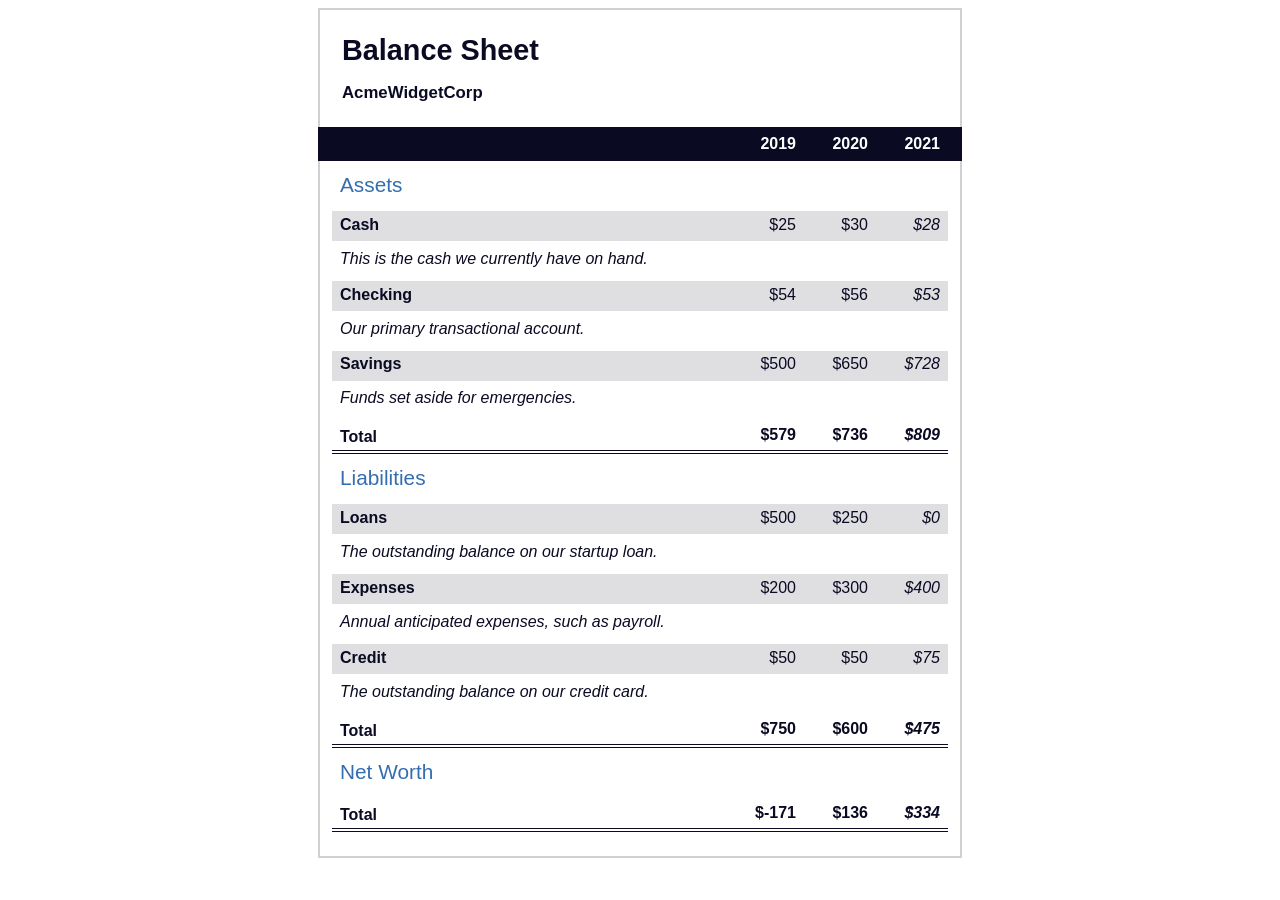
<file: BalanceSheet/index.html>
<!DOCTYPE html>
<html lang="en">
  <head>
    <meta charset="UTF-8">
    <meta name="viewport" content="width=device-width, initial-scale=1.0">
    <title>Balance Sheet</title>
    <link rel="stylesheet" href="./styles.css">
  </head>
  <body>
    <main>
      <section>
        <h1>
          <span class="flex">
            <span>AcmeWidgetCorp</span>
            <span>Balance Sheet</span>
          </span>
        </h1>
        <div id="years" aria-hidden="true">
          <span class="year">2019</span>
          <span class="year">2020</span>
          <span class="year">2021</span>
        </div>
        <div class="table-wrap">
          <table>
            <caption>Assets</caption>
            <thead>
              <tr>
                <td></td>
                <th><span class="sr-only year">2019</span></th>
                <th><span class="sr-only year">2020</span></th>
                <th class="current"><span class="sr-only year">2021</span></th>
              </tr>
            </thead>
            <tbody>
              <tr class="data">
                <th>Cash <span class="description">This is the cash we currently have on hand.</span></th>
                <td>$25</td>
                <td>$30</td>
                <td class="current">$28</td>
              </tr>
              <tr class="data">
                <th>Checking <span class="description">Our primary transactional account.</span></th>
                <td>$54</td>
                <td>$56</td>
                <td class="current">$53</td>
              </tr>
              <tr class="data">
                <th>Savings <span class="description">Funds set aside for emergencies.</span></th>
                <td>$500</td>
                <td>$650</td>
                <td class="current">$728</td>
              </tr>
              <tr class="total">
                <th>Total <span class="sr-only">Assets</span></th>
                <td>$579</td>
                <td>$736</td>
                <td class="current">$809</td>
              </tr>
            </tbody>
          </table>
          <table>
            <caption>Liabilities</caption>
            <thead>
              <tr>
              <td></td>
              <th><span class="sr-only">2019</span></th>
              <th><span class="sr-only">2020</span></th>
              <th><span class="sr-only">2021</span></th>
              </tr>
            </thead>
            <tbody>
              <tr class="data">
                <th>Loans <span class="description">The outstanding balance on our startup loan.</span></th>
                <td>$500</td>
                <td>$250</td>
                <td class="current">$0</td>
              </tr>
              <tr class="data">
                <th>Expenses <span class="description">Annual anticipated expenses, such as payroll.</span></th>
                <td>$200</td>
                <td>$300</td>
                <td class="current">$400</td>
              </tr>
              <tr class="data">
                <th>Credit <span class="description">The outstanding balance on our credit card.</span></th>
                <td>$50</td>
                <td>$50</td>
                <td class="current">$75</td>
              </tr>
              <tr class="total">
                <th>Total <span class="sr-only">Liabilities</span></th>
                <td>$750</td>
                <td>$600</td>
                <td class="current">$475</td>
              </tr>
            </tbody>
          </table>
          <table>
            <caption>Net Worth</caption>
            <thead>
              <tr>
              <td></td>
              <th><span class="sr-only">2019</span></th>
              <th><span class="sr-only">2020</span></th>
              <th><span class="sr-only">2021</span></th>
              </tr>
            </thead>
            <tbody>
              <tr class="total">
                <th>Total <span class="sr-only">Net Worth</span></th>
                <td>$-171</td>
                <td>$136</td>
                <td class="current">$334</td>
              </tr>
            </tbody>
          </table>
        </div>
      </section>
    </main>
  </body>
</html>
</file>
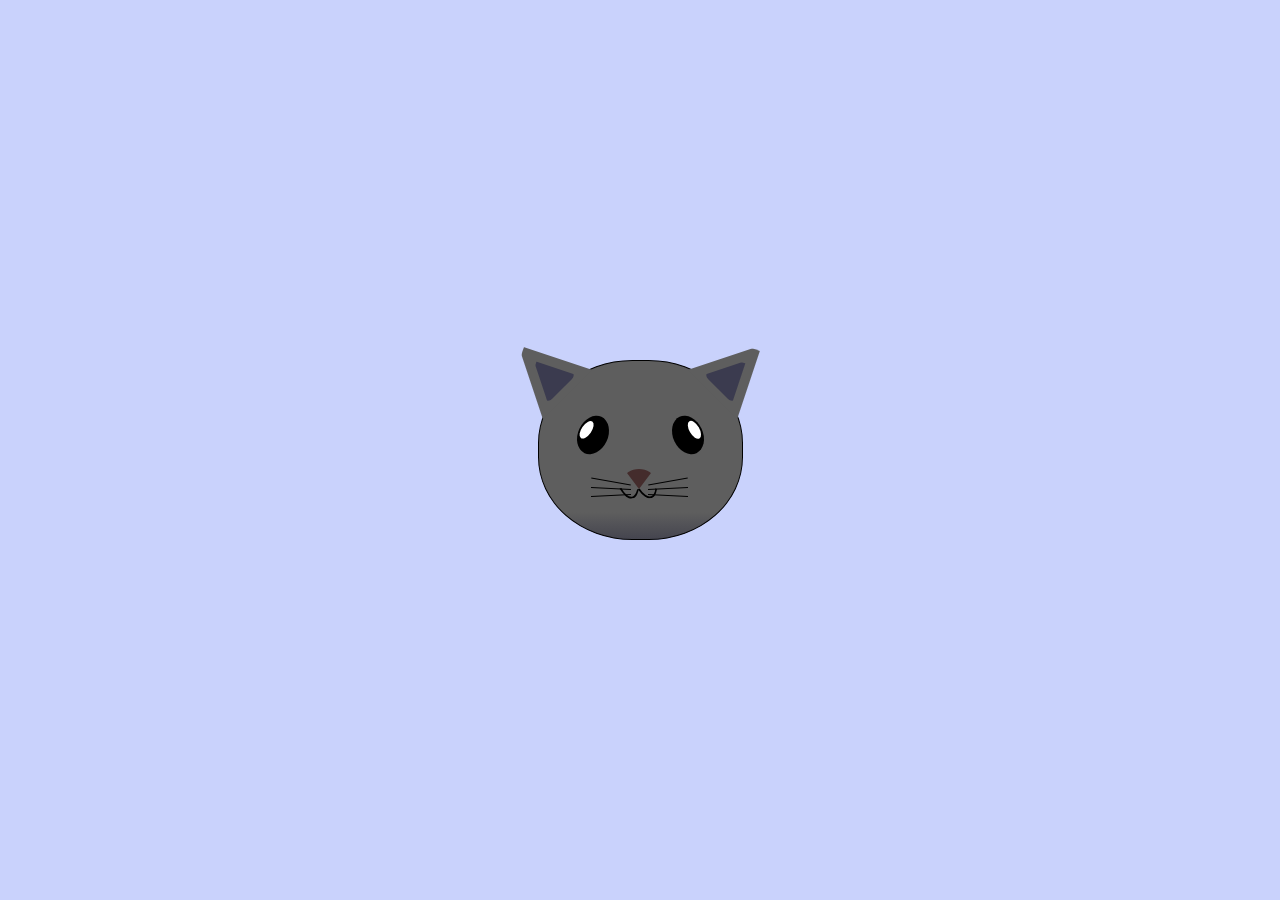
<file: catPainting/index.html>
<!DOCTYPE html>
<html lang="en">
<head>
    <meta charset="UTF-8">
    <title>fCC Cat Painting</title>
    <link rel="stylesheet" href="styles.css">
</head>
<body>
    <main>
      <div class="cat-head">
        <div class="cat-ears">
          <div class="cat-left-ear">
            <div class="cat-left-inner-ear"></div>
          </div>
          <div class="cat-right-ear">
            <div class="cat-right-inner-ear"></div>
          </div>
        </div>

        <div class="cat-eyes">
          <div class="cat-left-eye">
            <div class="cat-left-inner-eye"></div>
          </div>
          <div class="cat-right-eye">
            <div class="cat-right-inner-eye"></div>
          </div>
        </div>
        
        <div class="cat-nose"></div>

        <div class="cat-mouth">
          <div class="cat-mouth-line-left"></div>
          <div class="cat-mouth-line-right"></div>
        </div>

        <div class="cat-whiskers">
          <div class="cat-whiskers-left">
            <div class="cat-whisker-left-top"></div>
            <div class="cat-whisker-left-middle"></div>
            <div class="cat-whisker-left-bottom"></div>
          </div>
          <div class="cat-whiskers-right">
            <div class="cat-whisker-right-top"></div>
            <div class="cat-whisker-right-middle"></div>
            <div class="cat-whisker-right-bottom"></div>
          </div>
        </div>

      </div>
    </main>
</body>
</html>
</file>
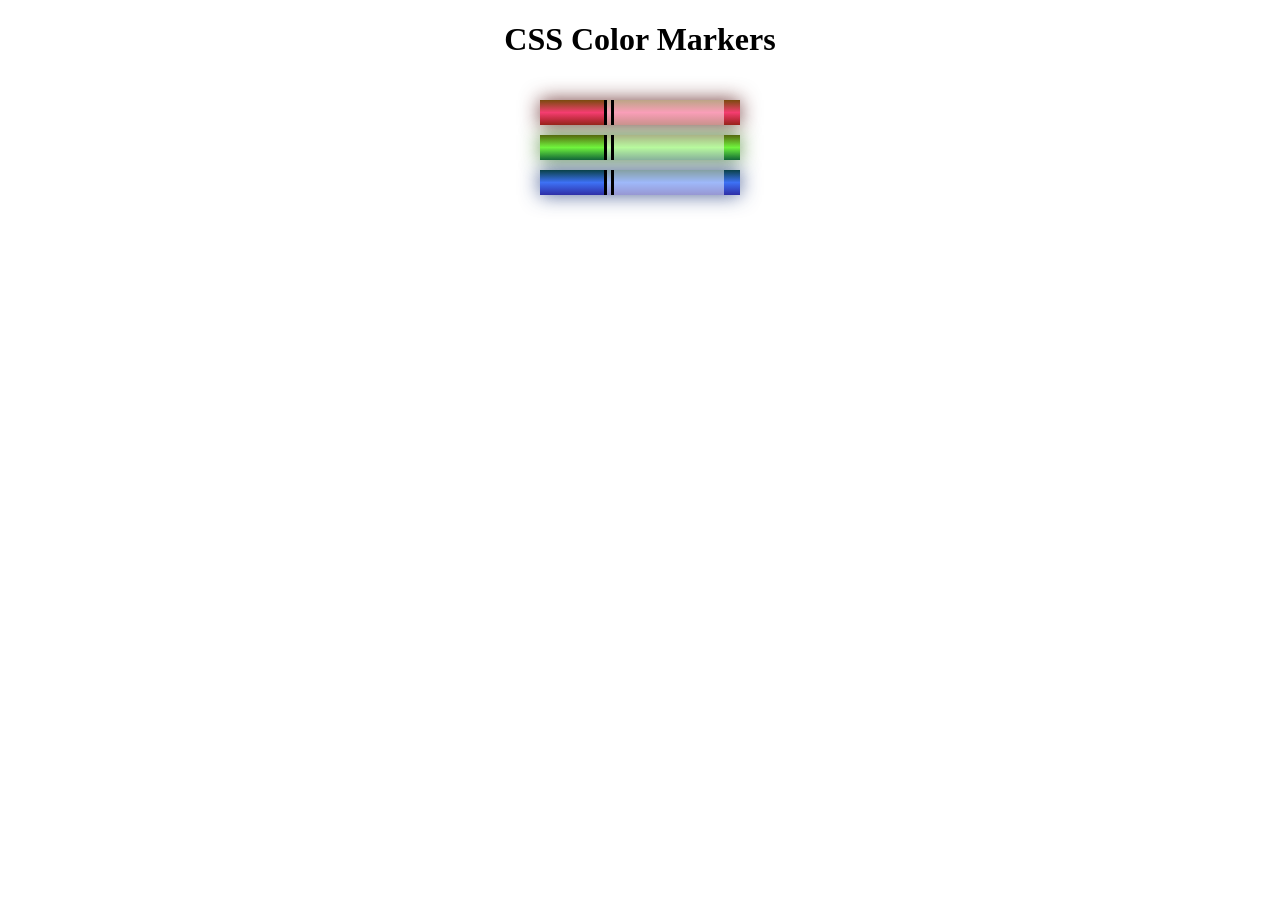
<file: colorMarkers/index.html>
<!DOCTYPE html>
<html lang="en">
  <head>
    <meta charset="utf-8">
    <meta name="viewport" content="width=device-width, initial-scale=1.0">
    <title>Colored Markers</title>
    <link rel="stylesheet" href="styles.css">
  </head>
  <body>
    <h1>CSS Color Markers</h1>
    <div class="container">
      <div class="marker red">
        <div class="cap"></div>
        <div class="sleeve"></div>
      </div>
      <div class="marker green">
        <div class="cap"></div>
        <div class="sleeve"></div>
      </div>
      <div class="marker blue">
        <div class="cap"></div>
        <div class="sleeve"></div>
      </div>
    </div>
  </body>
</html>
</file>
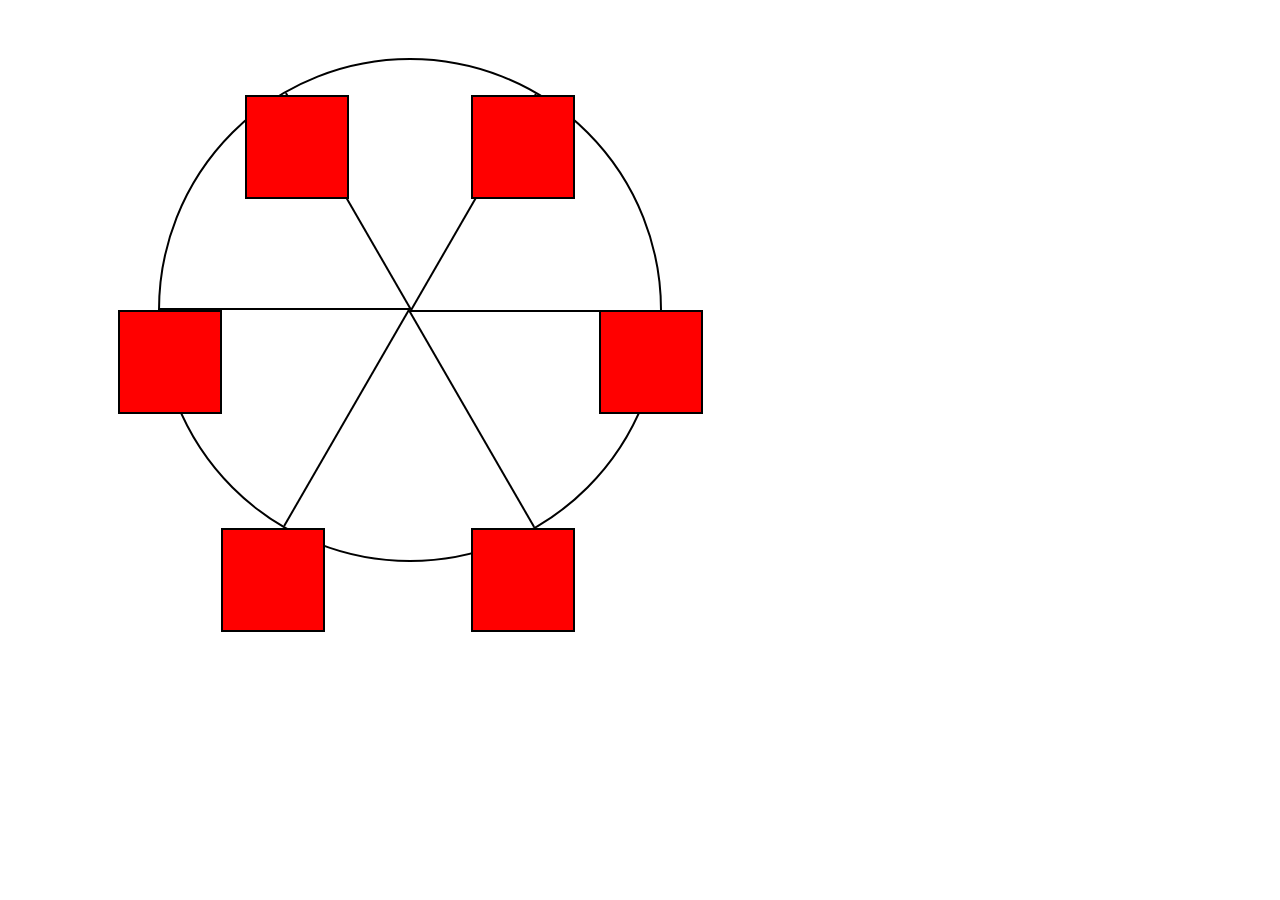
<file: FerrisWheel/index.html>
<!DOCTYPE html>
<html lang="en">
  <head>
    <meta charset="UTF-8">
    <title>Ferris Wheel</title>
    <link rel="stylesheet" href="./styles.css">
  </head>
  <body>
    <div class="wheel">
      <span class="line"></span>
      <span class="line"></span>
      <span class="line"></span>
      <span class="line"></span>
      <span class="line"></span>
      <span class="line"></span>

      <div class="cabin"></div>
      <div class="cabin"></div>
      <div class="cabin"></div>
      <div class="cabin"></div>
      <div class="cabin"></div>
      <div class="cabin"></div>
    </div>
  </body>
</html>
</file>
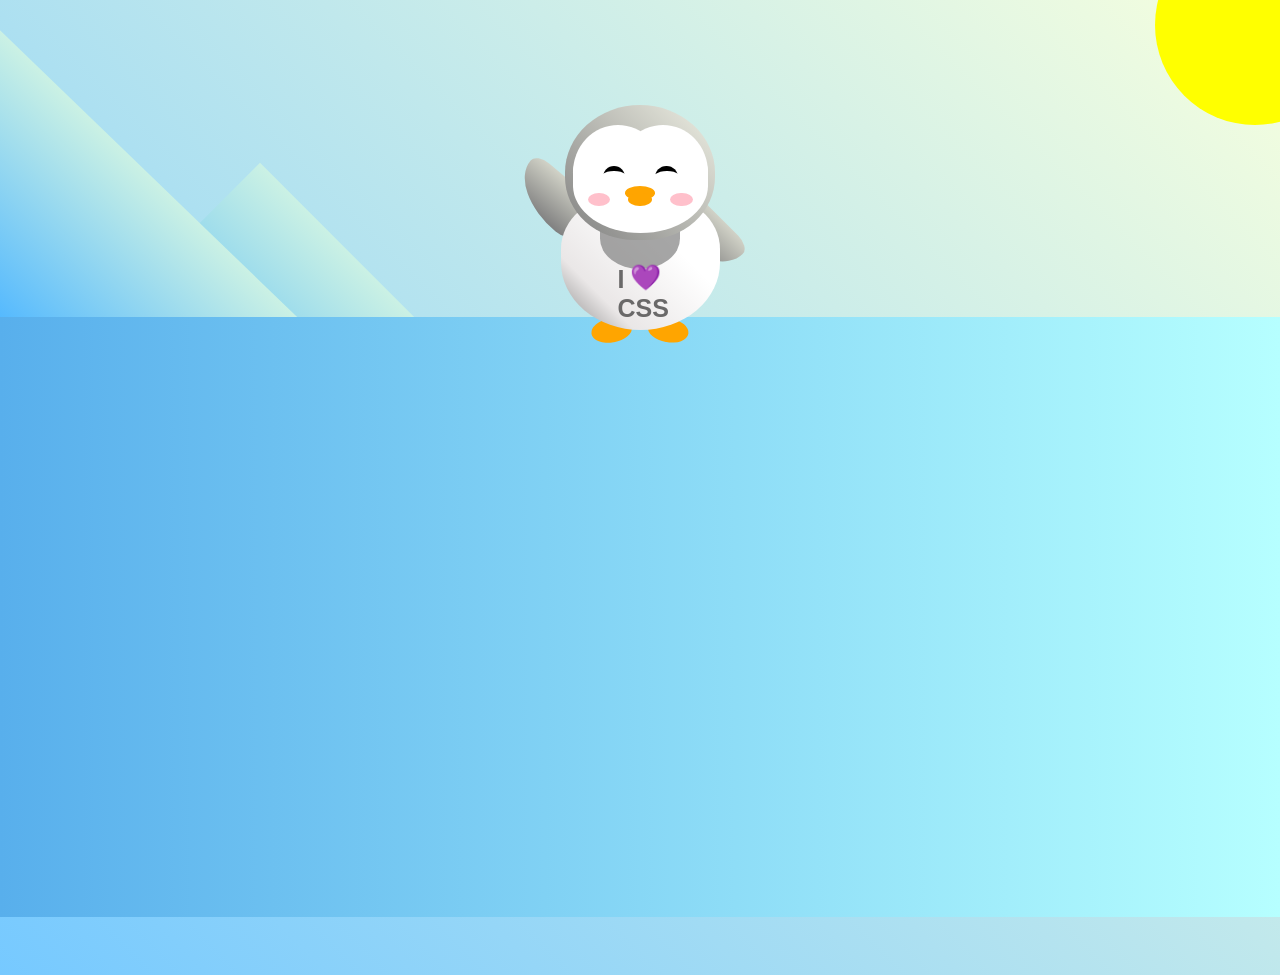
<file: flappyPenguin/index.html>
<!DOCTYPE html>
<html lang="en">
  <head>
    <meta charset="UTF-8" />
    <link rel="stylesheet" href="./styles.css" />
    <title>Penguin</title>
    <meta name="viewport" content="width=device-width, initial-scale=1.0" />
  </head>

  <body>
    <div class="left-mountain"></div>
    <div class="back-mountain"></div>
    <div class="sun"></div>
    <div class="penguin">
      <div class="penguin-head">
        <div class="face left"></div>
        <div class="face right"></div>
        <div class="chin"></div>
        <div class="eye left">
          <div class="eye-lid"></div>
        </div>
        <div class="eye right">
          <div class="eye-lid"></div>
        </div>
        <div class="blush left"></div>
        <div class="blush right"></div>
        <div class="beak top"></div>
        <div class="beak bottom"></div>
      </div>
      <div class="shirt">
        <div>💜</div>
        <p>I CSS</p>
      </div> 
      <div class="penguin-body">
        <div class="arm left"></div>
        <div class="arm right"></div>
        <div class="foot left"></div>
        <div class="foot right"></div>
      </div>
    </div>

    <div class="ground"></div>
  </body>
</html>
</file>
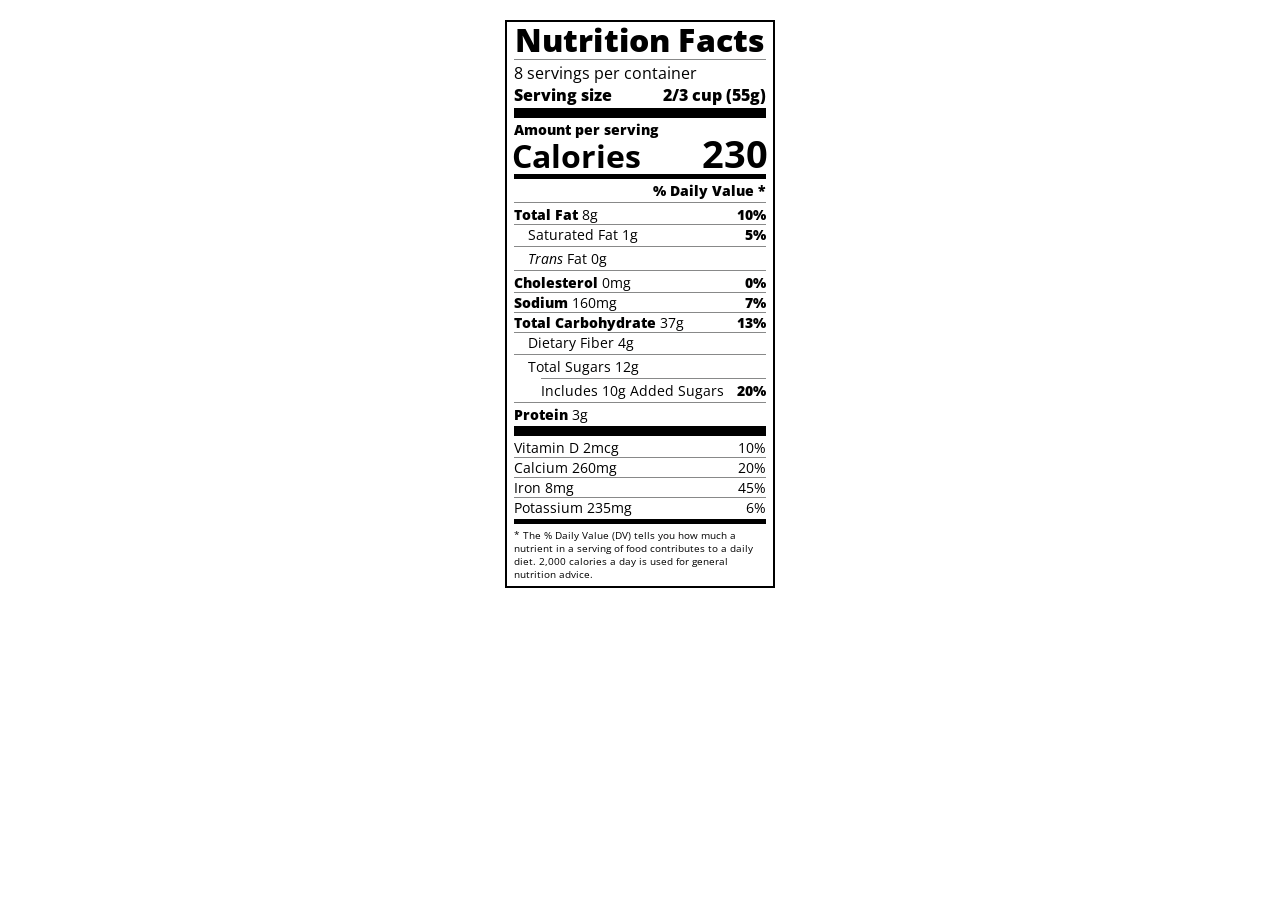
<file: NutritionalFacts/index.html>
<!DOCTYPE html>
<html lang="en">

<head>
  <meta charset="UTF-8">
  <title>Nutrition Label</title>
  <link href="https://fonts.googleapis.com/css?family=Open+Sans:400,700,800" rel="stylesheet">
  <link href="./styles.css" rel="stylesheet">
</head>

<body>
  <div class="label">
    <header>
      <h1 class="bold">Nutrition Facts</h1>
      <div class="divider"></div>
      <p>8 servings per container</p>
      <p class="bold">Serving size <span>2/3 cup (55g)</span></p>
    </header>
    <div class="divider large"></div>
    <div class="calories-info">
      <div class="left-container">
        <h2 class="bold small-text">Amount per serving</h2>
        <p>Calories</p>
      </div>
      <span>230</span>
    </div>
    <div class="divider medium"></div>
    <div class="daily-value small-text">
      <p class="bold right no-divider">% Daily Value *</p>
      <div class="divider"></div>
      <p><span><span class="bold">Total Fat</span> 8g</span> <span class="bold">10%</span></p>
      <p class="indent no-divider">Saturated Fat 1g <span class="bold">5%</span></p>
      <div class="divider"></div>
      <p class="indent no-divider"><span><i>Trans</i> Fat 0g</span></p>
      <div class="divider"></div>
      <p><span><span class="bold">Cholesterol</span> 0mg</span> <span class="bold">0%</span></p>
      <p><span><span class="bold">Sodium</span> 160mg</span> <span class="bold">7%</span></p>
      <p><span><span class="bold">Total Carbohydrate</span> 37g</span> <span class="bold">13%</span></p>
      <p class="indent no-divider">Dietary Fiber 4g</p>
      <div class="divider"></div>
      <p class="indent no-divider">Total Sugars 12g</p>
      <div class="divider double-indent"></div>
      <p class="double-indent no-divider">Includes 10g Added Sugars <span class="bold">20%</span></p>
      <div class="divider"></div>
      <p class="no-divider"><span><span class="bold">Protein</span> 3g</span></p>
      <div class="divider large"></div>
      <p>Vitamin D 2mcg <span>10%</span></p>
      <p>Calcium 260mg <span>20%</span></p>
      <p>Iron 8mg <span>45%</span></p>
      <p class="no-divider">Potassium 235mg <span>6%</span></p>
    </div>
    <div class="divider medium"></div>
    <p class="note">* The % Daily Value (DV) tells you how much a nutrient in a serving of food contributes to a daily
      diet. 2,000 calories a day is used for general nutrition advice.</p>
  </div>
</body>
</html>
</file>
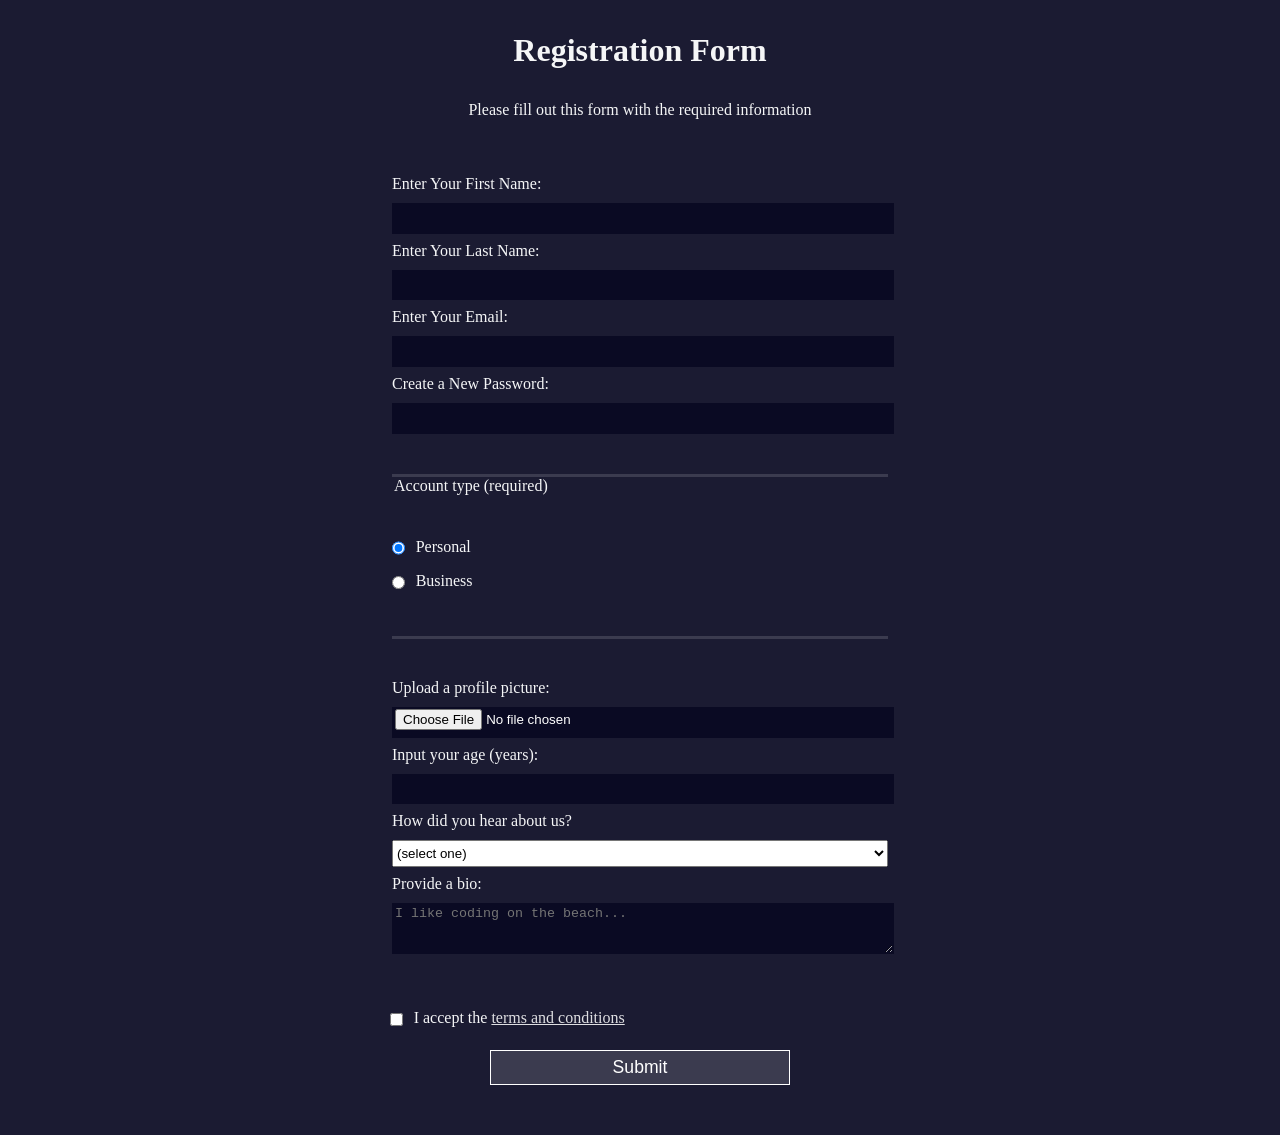
<file: registrationForm/index.html>
<!DOCTYPE html>
<html lang="en">
  <head>
    <meta charset="UTF-8">
    <title>Registration Form</title>
    <link rel="stylesheet" href="styles.css" />
  </head>
  <body>
    <h1>Registration Form</h1>
    <p>Please fill out this form with the required information</p>
    <form method="post" action='https://register-demo.freecodecamp.org'>
        <!-- fieldset is used to club the related form inputs in a place -->
      <fieldset>
        <!-- for and id attribute with the same value links the label with input that is when cursor
          is clicked on the text of label it selects the respective input -->

          <!-- the name attribute is given so that when data is sent to the server its value represent which input is this for  -->
        <label for="first-name">Enter Your First Name: <input id="first-name" name="first-name" type="text" required /></label>
        <label for="last-name">Enter Your Last Name: <input id="last-name" name="last-name" type="text" required /></label>
        <label for="email">Enter Your Email: <input id="email" name="email" type="email" required /></label>
        <!-- pattern="[a-z0-5]{8,}" tells the browser that the password
     may include only a–z and digits 0–5, and must be at least 8 characters long -->
        <label for="new-password">Create a New Password: <input id="new-password" name="new-password" type="password" pattern="[a-z0-5]{8,}" required /></label>
      </fieldset>
      <fieldset>
        <legend>Account type (required)</legend>
        <!-- We give all radio buttons the same name so the browser treats them as one group.
     This makes sure only ONE option can be selected at a time.
     If each radio button had a different name, they would behave like checkboxes
     and multiple options could be selected. -->

     <!-- We give each radio button a meaningful value so that when it is selected,
     the form sends that specific value to the server. Without a value,
     the browser only sends "on", which doesn’t tell us which option was chosen. -->
        <label for="personal-account"><input id="personal-account" type="radio" name="account-type" class="inline" value="personal-account" checked /> Personal</label>
        <label for="business-account"><input id="business-account" type="radio" name="account-type" class="inline" value="business-account" /> Business</label>
      </fieldset>
      <fieldset>
        <!-- type="file" lets the user choose a file. When the form is submitted,
     the file is sent to the server as binary data using multipart/form-data.
     The name attribute ("file") is used as the key so the server knows 
     which file was uploaded. -->

     <!-- The file picker works even without enctype, but the file is not actually
     uploaded when the form is submitted. To send the file to the server, the
     form must use enctype="multipart/form-data". -->
        <label for="profile-picture">Upload a profile picture: <input id="profile-picture" type="file" name="file" /></label>
        <label for="age">Input your age (years): <input id="age" type="number" name="age" min="13" max="120" /></label>
        <label for="referrer">How did you hear about us?
            <!-- The select element sends its name ("referrer") and the value of the
     chosen option when the form is submitted. For example, selecting
     "freeCodeCamp News" sends referrer=1. -->
          <select id="referrer" name="referrer">
            <option value="">(select one)</option>
            <option value="1">freeCodeCamp News</option>
            <option value="2">freeCodeCamp YouTube Channel</option>
            <option value="3">freeCodeCamp Forum</option>
            <option value="4">Other</option>
          </select>
        </label>
        <label for="bio">Provide a bio:
            <!-- textarea is used to get multiline text as input we can use rows and cols to set area of the text box -->
          <textarea id="bio" name="bio" rows="3" cols="30" placeholder="I like coding on the beach..."></textarea>
        </label>
      </fieldset>
      <label for="terms-and-conditions">
        <input class="inline" id="terms-and-conditions" type="checkbox" required name="terms-and-conditions" /> I accept the <a href="https://www.freecodecamp.org/news/terms-of-service/">terms and conditions</a>
      </label>
      <input type="submit" value="Submit" />
    </form>
  </body>
</html>
</file>
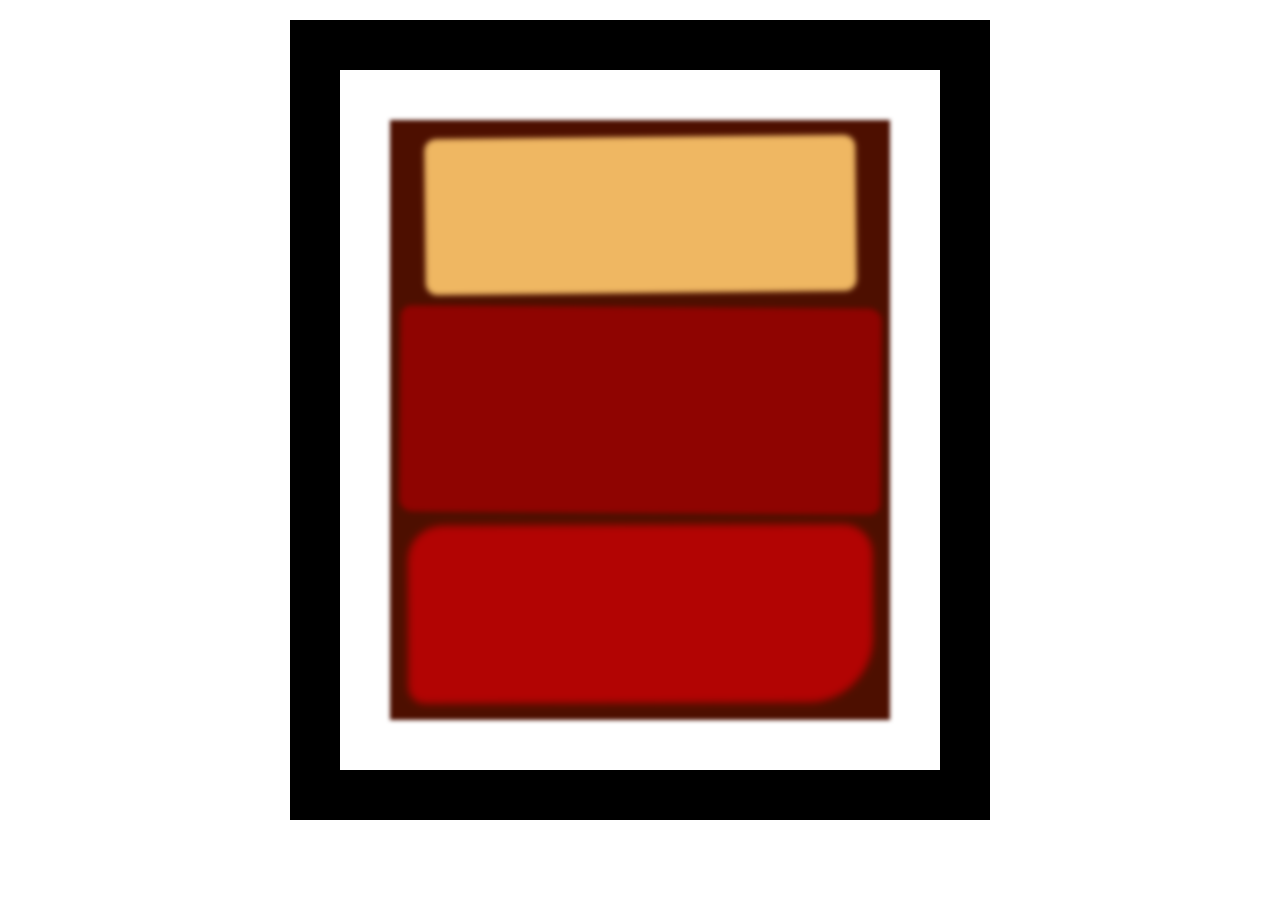
<file: RothkoPainting/index.html>
<!DOCTYPE html>
<html lang="en">
  <head>
    <meta charset="UTF-8">
    <title>Rothko Painting</title>
    <link href="styles.css" rel="stylesheet">
  </head>
  <body>
    <!-- <img src="https://cdn.freecodecamp.org/curriculum/css-box-model/diagram-3.png"> -->
     <!-- making a container of frame -->
     <div class="frame">
        <!-- making a container or box of canvas -->
      <div class="canvas">
        <!-- inside canvas we are painting three sections so we have three divs -->
        <div class="one"></div>
        <div class="two"></div>
        <div class="three"></div>
      </div>
    </div>
  </body>
</html>
</file>
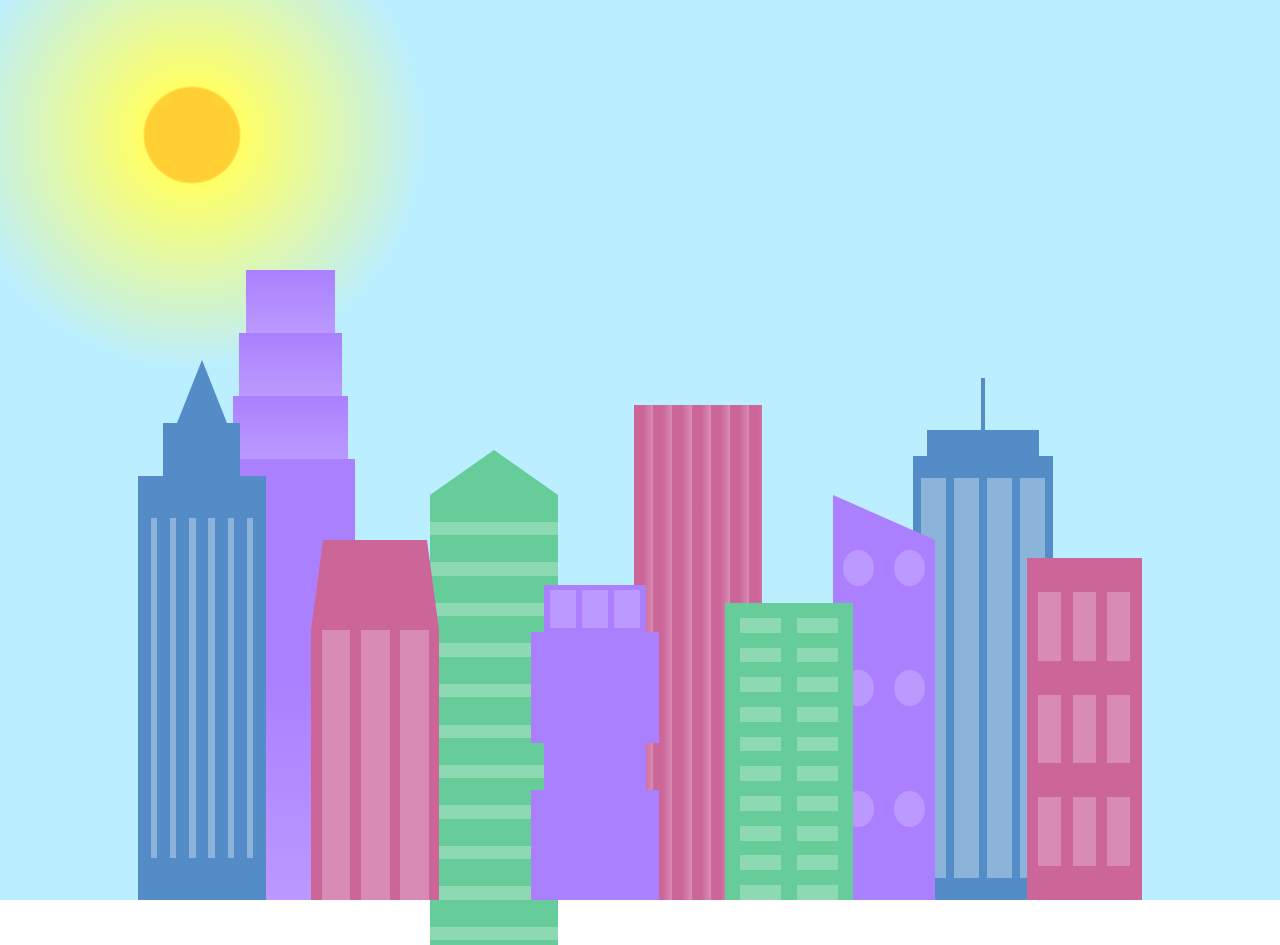
<file: skyline/index.html>
<!DOCTYPE html>
<html lang="en">    
  <head>
    <meta charset="UTF-8">
    <title>City Skyline</title>
    <link href="styles.css" rel="stylesheet" />   
  </head>

  <body>
    <div class="background-buildings sky">
      <!-- Added two empty div elements to squeeze the gap between flex items -->
      <div></div>
      <div></div>
      <div class="bb1 building-wrap">
        <div class="bb1a bb1-window"></div>
        <div class="bb1b bb1-window"></div>
        <div class="bb1c bb1-window"></div>
        <div class="bb1d"></div>
      </div>
      <div class="bb2">
        <div class="bb2a"></div>
        <div class="bb2b"></div>
      </div>
      <div class="bb3"></div>
      <div></div>
      <div class="bb4 building-wrap">
        <div class="bb4a"></div>
        <div class="bb4b"></div>
        <div class="bb4c window-wrap">
          <div class="bb4-window"></div>
          <div class="bb4-window"></div>
          <div class="bb4-window"></div>
          <div class="bb4-window"></div>
        </div>
      </div>
      <!-- Added two empty div elements to squeeze the gap between flex items -->
      <div></div>
      <div></div>
    </div>

    <div class="foreground-buildings">
      <div></div>
      <div></div>
      <div class="fb1 building-wrap">
        <div class="fb1a"></div>
        <div class="fb1b"></div>
        <div class="fb1c"></div>
      </div>
      <div class="fb2">
        <div class="fb2a"></div>
        <div class="fb2b window-wrap">
          <div class="fb2-window"></div>
          <div class="fb2-window"></div>
          <div class="fb2-window"></div>
        </div>
      </div>
      <div></div>
      <div class="fb3 building-wrap">
        <div class="fb3a window-wrap">
          <div class="fb3-window"></div>
          <div class="fb3-window"></div>
          <div class="fb3-window"></div>
        </div>
        <div class="fb3b"></div>
        <div class="fb3a"></div>
        <div class="fb3b"></div>
      </div>
      <div class="fb4">
        <div class="fb4a"></div>
        <div class="fb4b">
          <div class="fb4-window"></div>
          <div class="fb4-window"></div>
          <div class="fb4-window"></div>
          <div class="fb4-window"></div>
          <div class="fb4-window"></div>
          <div class="fb4-window"></div>
        </div>
      </div>
      <div class="fb5"></div>
      <div class="fb6"></div>
      <div></div>
      <div></div>
    </div>
  </body>
</html>
</file>
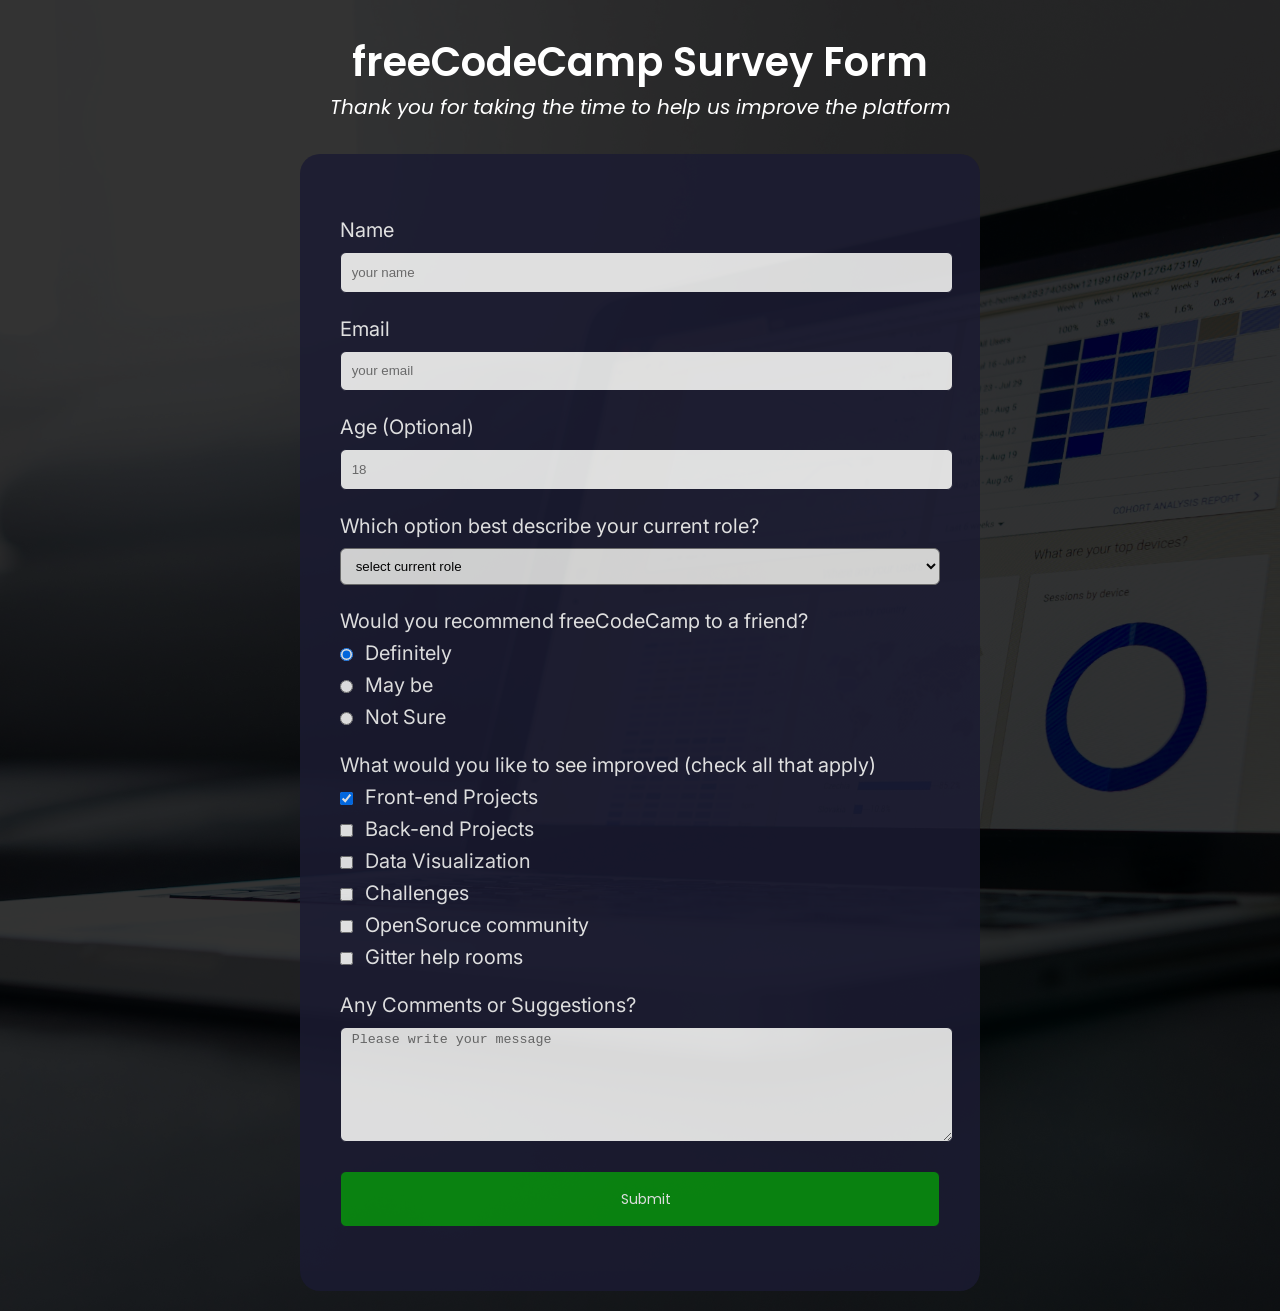
<file: SurveyForm/index.html>
<!DOCTYPE html>

<html lang="en">
  <head>
    <meta charset="utf-8">
    <meta name="viewport" content="width=device-width,initial-sclae=1.0">
    <title>Survery Form</title>
    <link href="styles.css" rel="stylesheet">
    <link href="https://fonts.googleapis.com/css2?family=Inter:wght@400;600&family=Poppins:wght@400;600&display=swap" rel="stylesheet">

  </head>

  <body>
    <h1 id="title">freeCodeCamp Survey Form</h1>
    <p id="description">Thank you for taking the time to help us improve the platform</p>
    <form id = "survey-form" method="post" action="/submit">

      <fieldset>
      <label for="name" id="name-label">Name <input type="text" name="name" id="name" placeholder="your name" required></label>
      <label for="email" id="email-label">Email  <input type="email" name="email" id="email" placeholder="your email" required></label>
      <label for="number" id="number-label">Age (Optional) <input id="number" type="number" name="age" min="13" max="100" placeholder="18"></label>
      
      </fieldset>

      <fieldset>
        <label> Which option best describe your current role?</label>
        <select id="dropdown">
          <option> select current role</option>
          <option>student</option>
          <option>Full Time Job</option>
          <option>Full Time Learner</option>
        </select>
      </fieldset>

      <fieldset>
        <label>Would you recommend freeCodeCamp to a friend?</label>
        <label for="definitely" class="inline-label"> <input type="radio" name="recommendation" id="definitely" value="definitely" checked class="inline"> Definitely</label>
        <label for="may-be" class="inline-label"> <input type="radio" name="recommendation" id="may-be" value="may-be" class="inline"> May be</label>
        <label for="not-sure" class="inline-label"> <input type="radio" name="recommendation" id="not-sure" value="not sure" class="inline"> Not Sure</label>
      </fieldset>

      <fieldset>
        <label>What would you like to see improved <span id="parenthesis-text">(check all that apply)</span></label>
        
        <label for="front-end" class="inline-label"> <input type="checkbox" id="front-end" name="front-end-project" value="front-end-project" checked class="inline"> Front-end Projects</label>
        
         
        <label for="back-end" class="inline-label"> <input type="checkbox" id="back-end" name="back-end-project" value="back-end-project" class="inline"> Back-end Projects</label>
        
         
  
        <label for="data-visualization" class="inline-label"> <input type="checkbox" id="data-visualization" name="data-visualization" value="data-visualization" class="inline"> Data Visualization</label>
         
        <label for="challenges" class="inline-label"> <input type="checkbox" id="challenges" name="challenges" value="challenges" class="inline">
   Challenges</label>
       

         
        <label for="opensource" class="inline-label"> <input type="checkbox" id="opensource" name="opensource" value="opensource" class="inline"> OpenSoruce community</label>
      
         
        
        <label for="gitter" class="inline-label"> <input type="checkbox" id="gitter" name="gitter" value="gitter" class="inline"> Gitter help rooms</label>
        
        <label for="comment">Any Comments or Suggestions?</label>
        <textarea id="comment" name="comment" rows="7" cols="40" placeholder="Please write your message"></textarea>
      </fieldset>
      <input type="submit" id="submit" value="Submit">
    </form>
  </body>
</html>
</file>
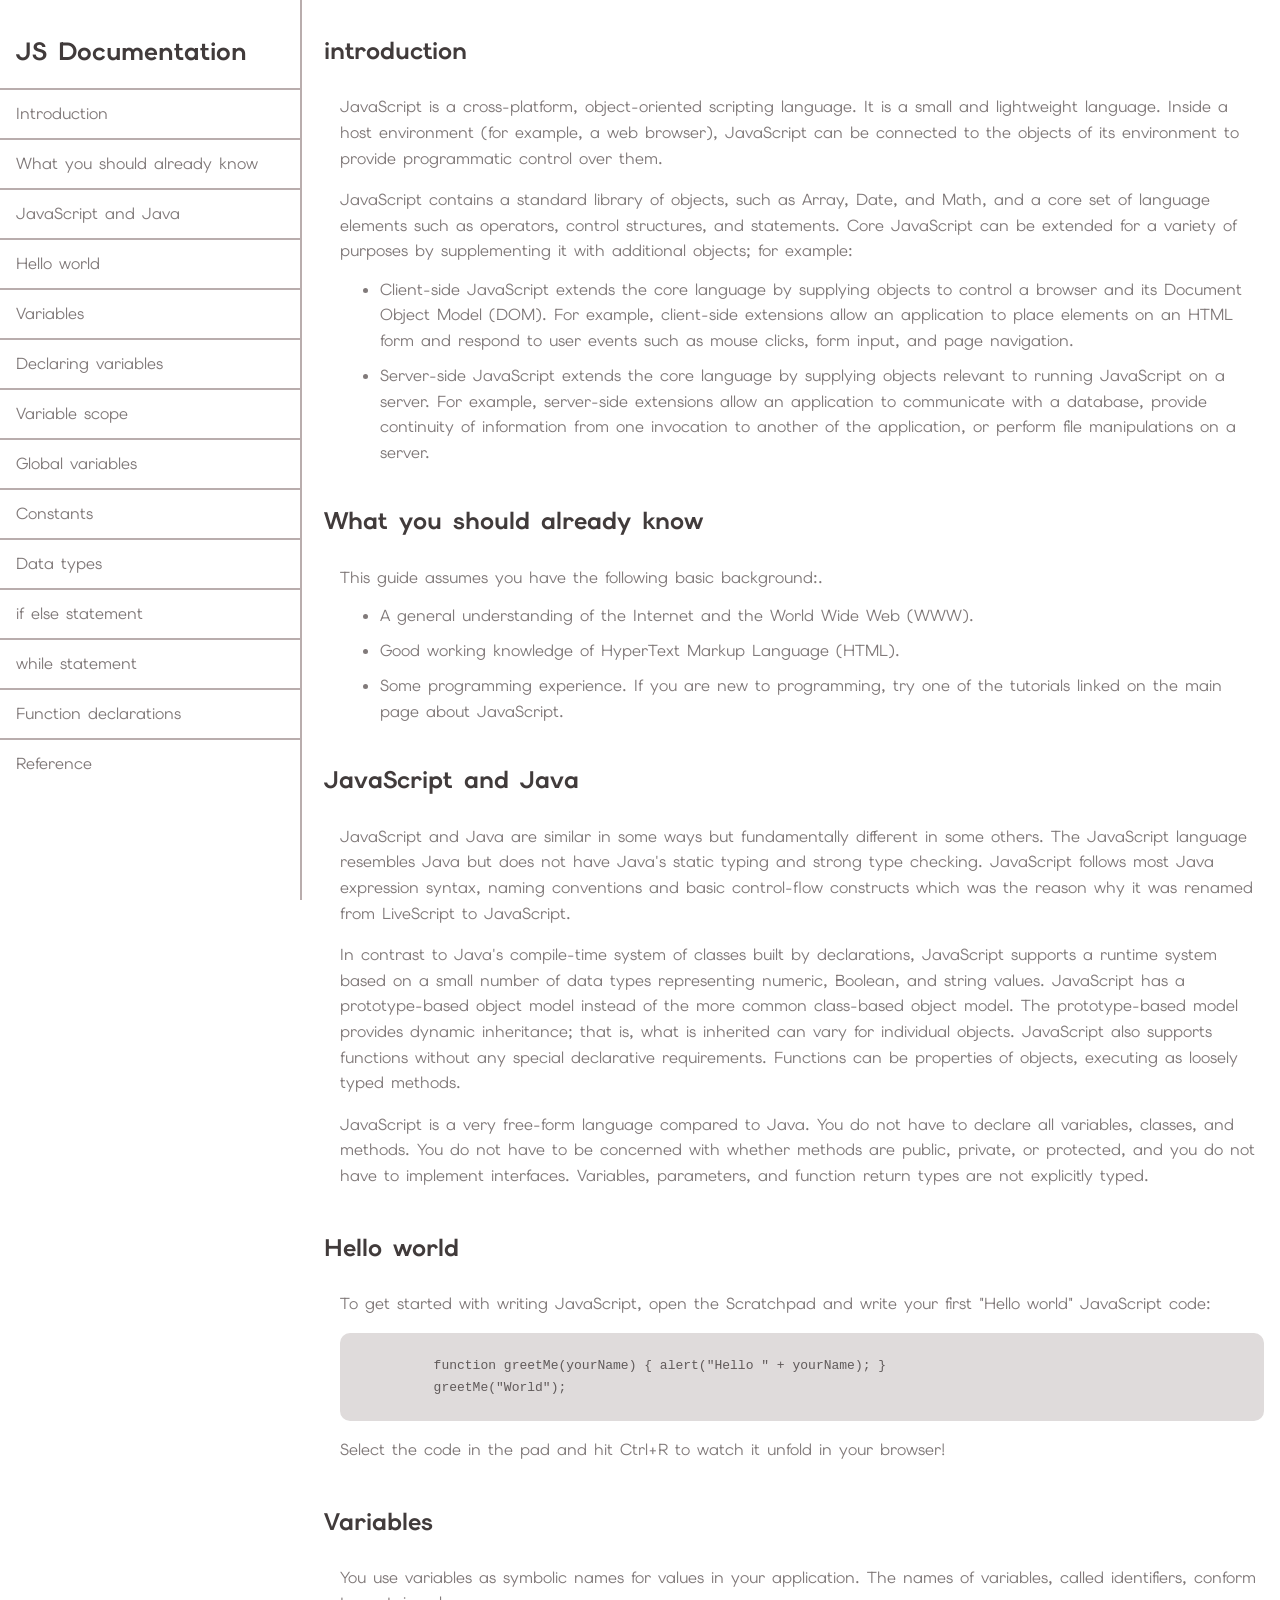
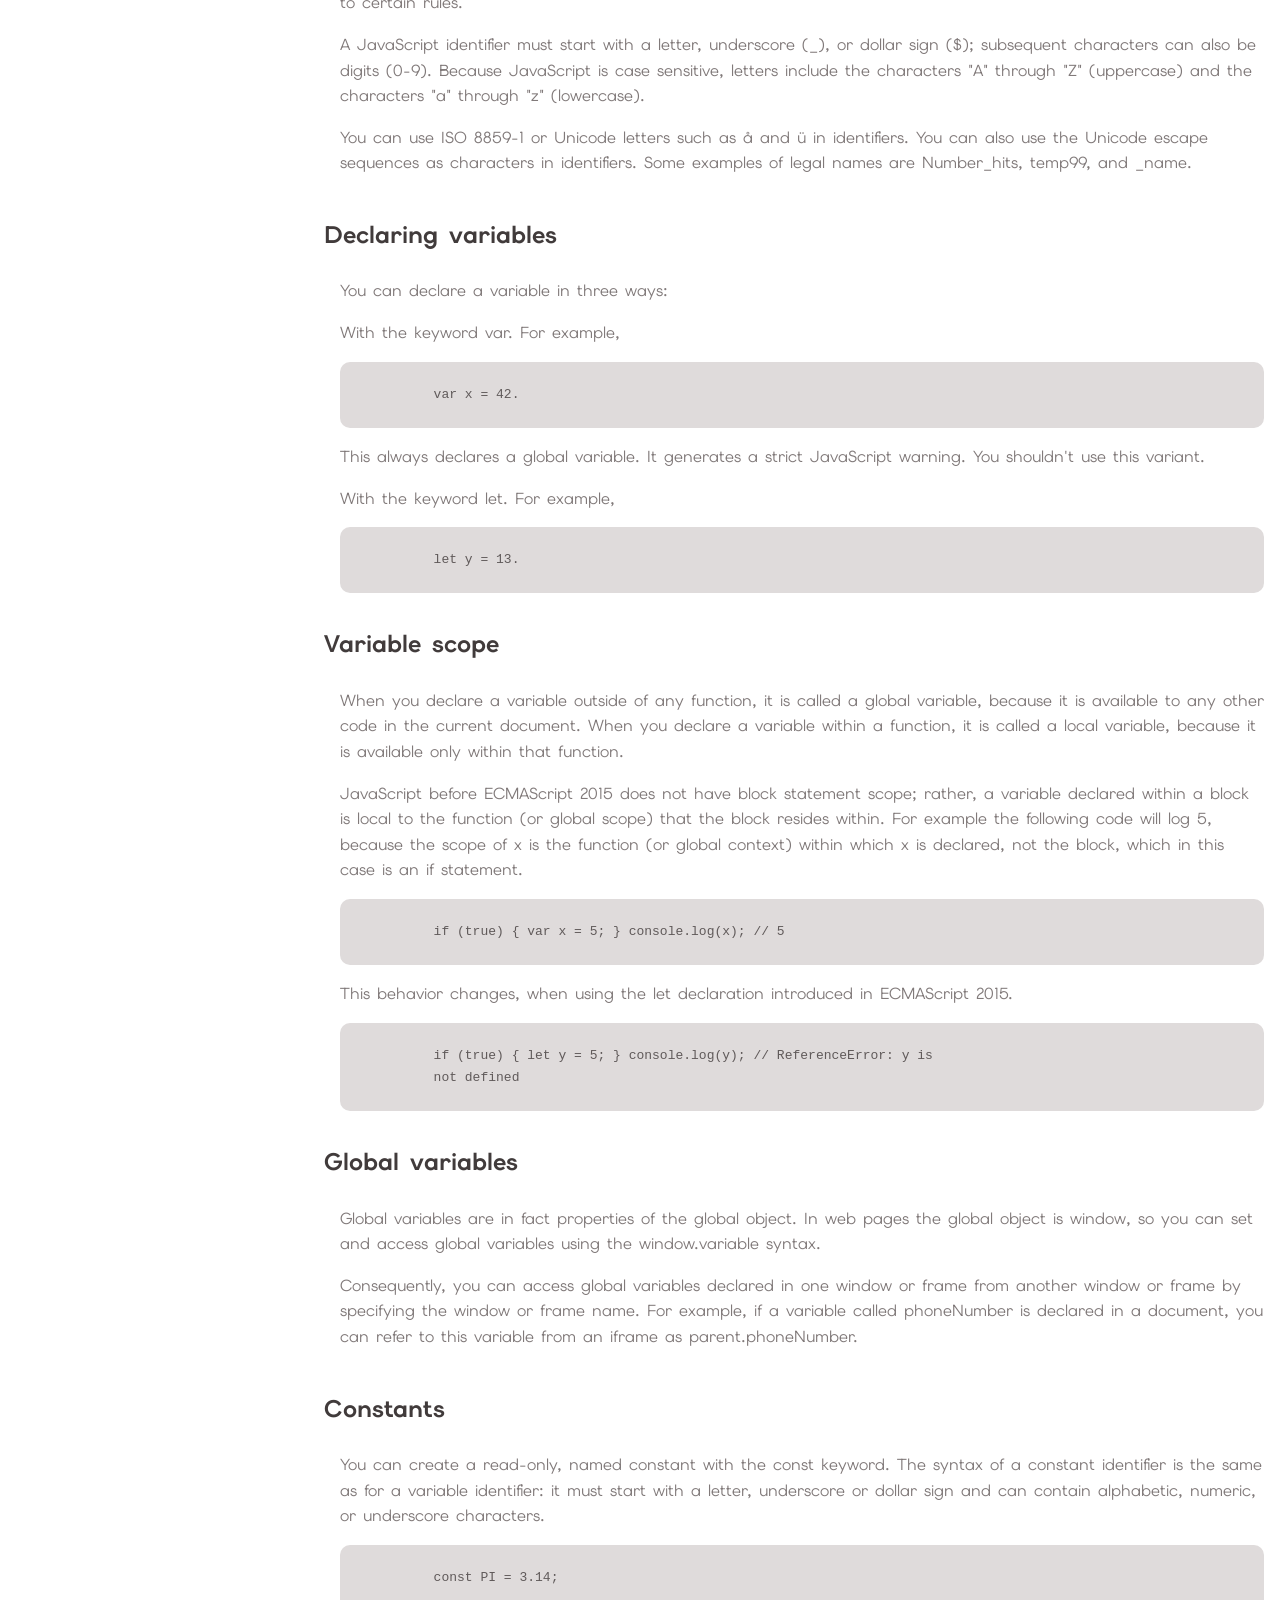
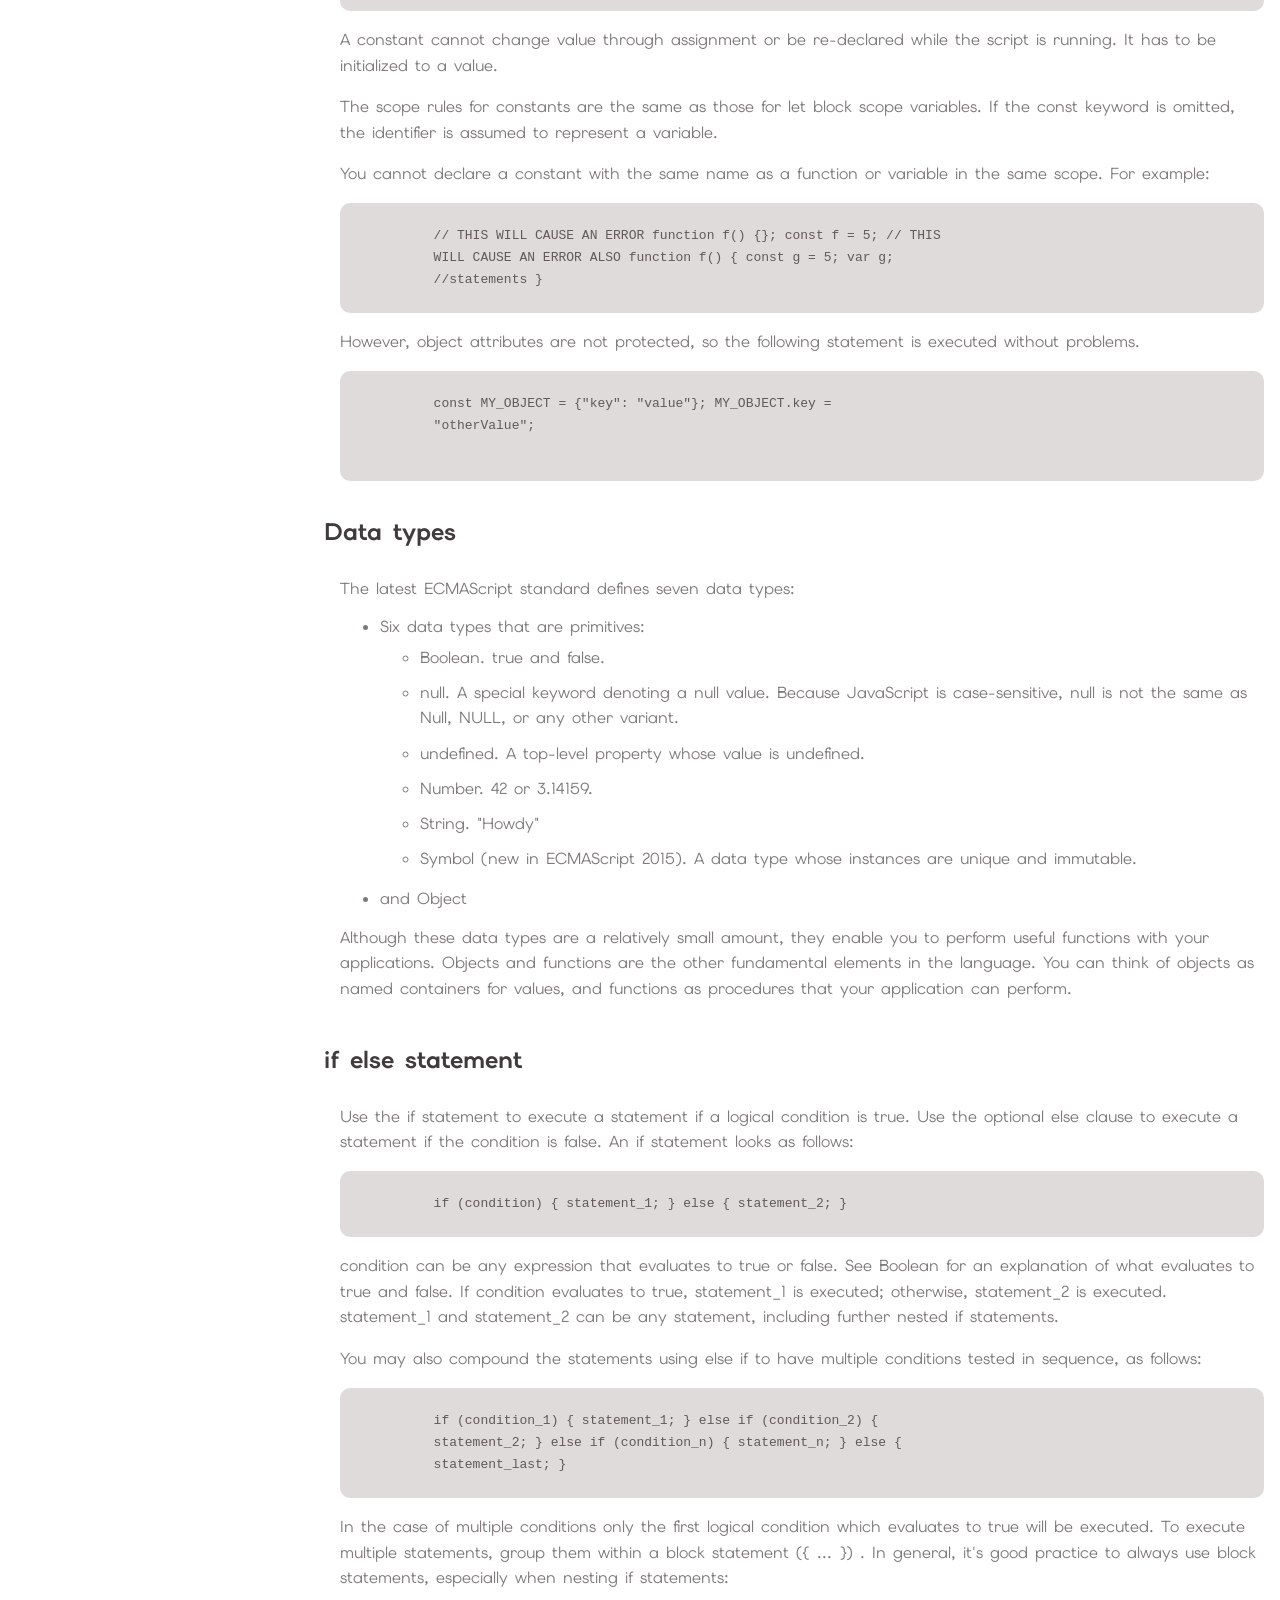
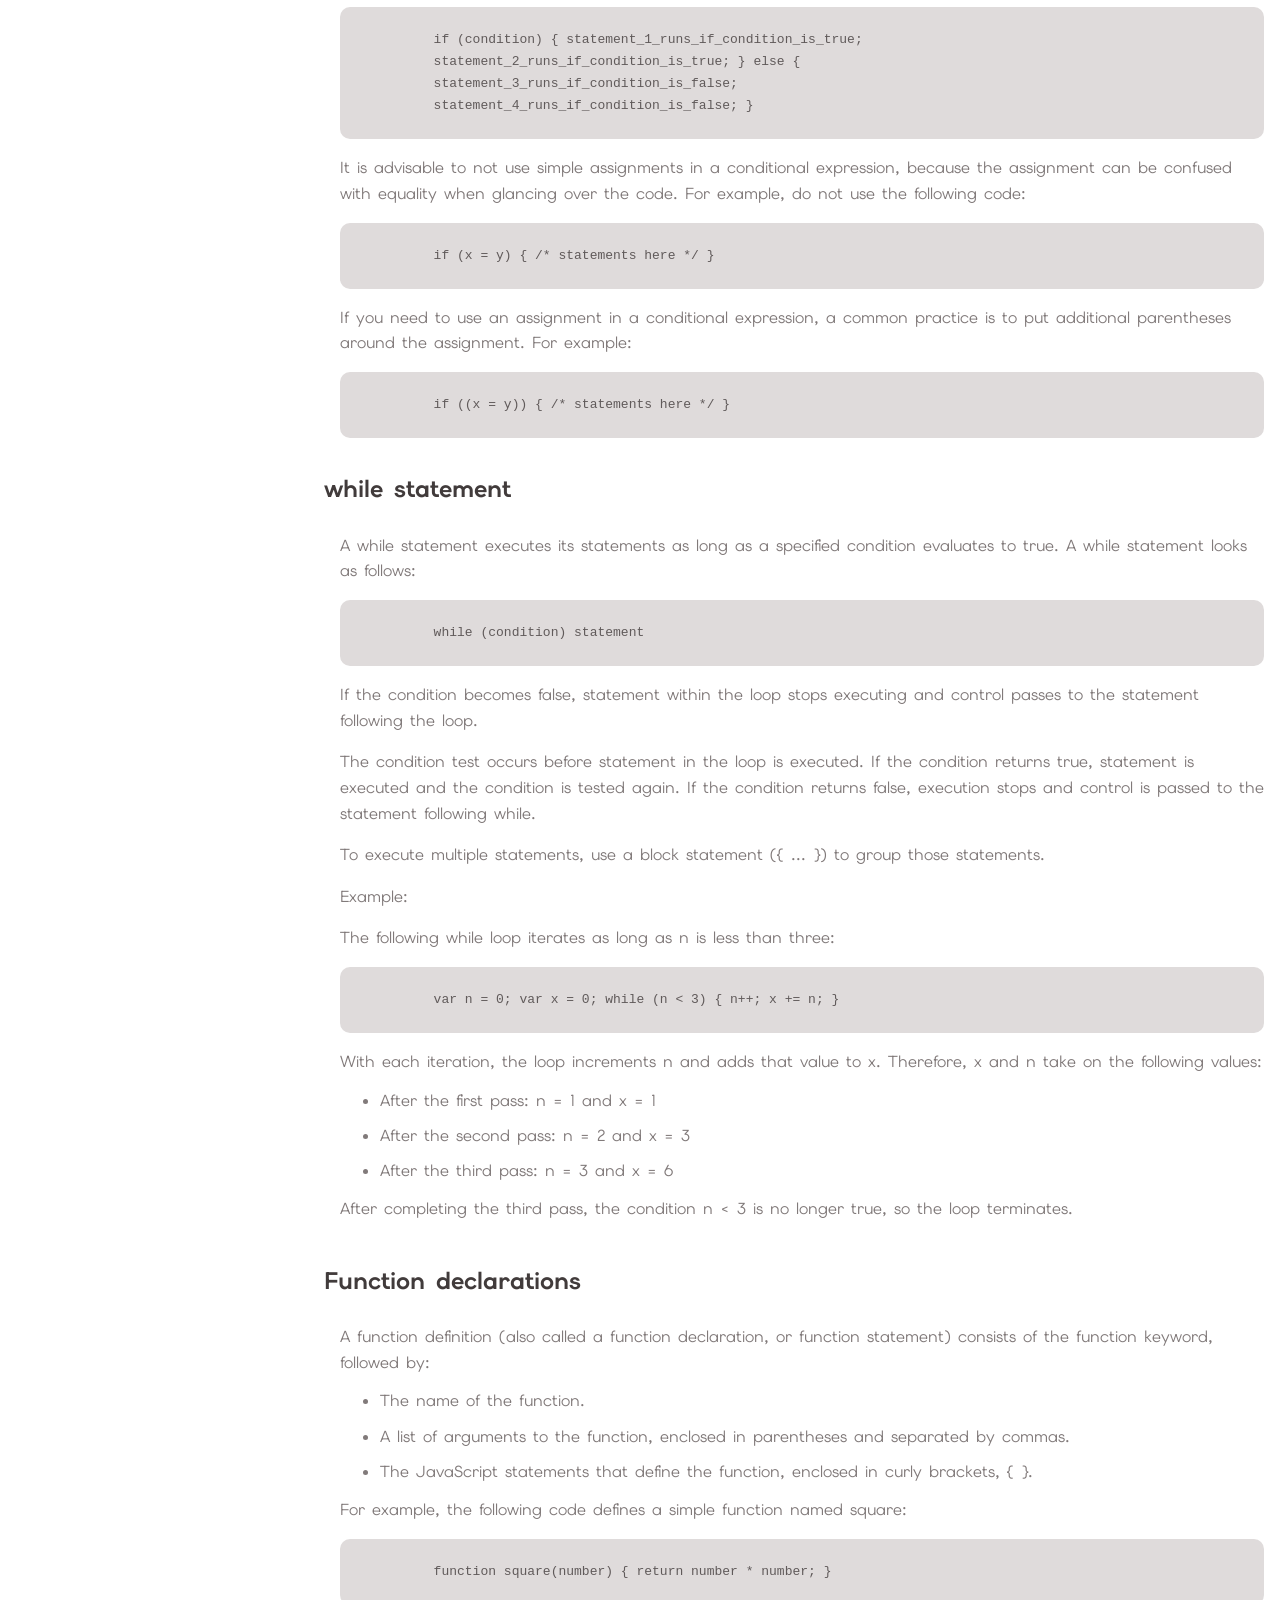
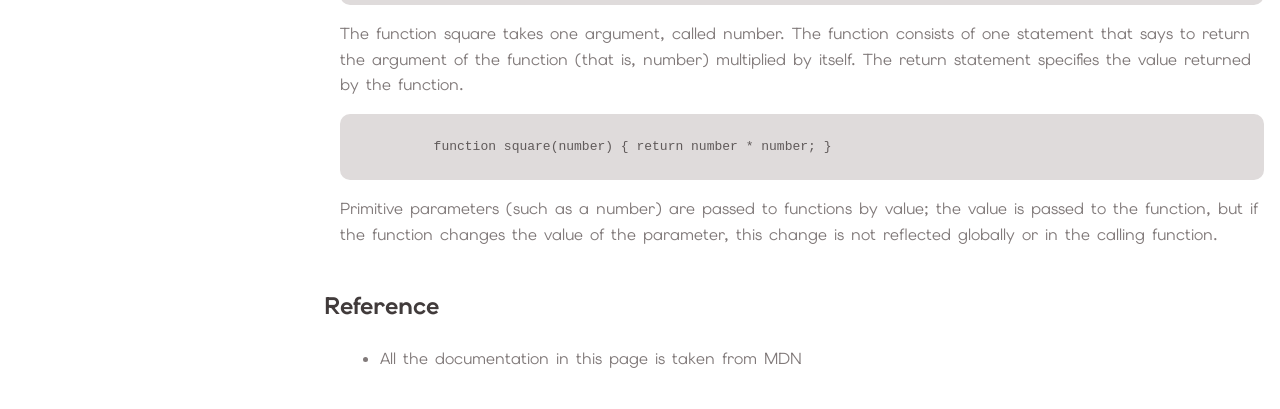
<file: technicalDocumentationPage/index.html>
<!DOCTYPE html>
<html lang="en">
  <head>
    <meta charset="utf-8">
    <meta name="viewport" content="width=device-width,initial-scale=1.0">
    <title>Learn JavaScript</title>
    <link href="styles.css" rel="stylesheet">
  </head>
  <body>
    
    <nav id="navbar">
    
      <header>
        <h1>JS Documentation</h1>
      </header>

      <a href="#introduction" class="nav-link">Introduction</a>
      <a href="#what_you_should_already_know" class="nav-link">What you should already know</a>
      <a href="#javaScript_and_java" class="nav-link">JavaScript and Java</a>
      <a href="#hello_world" class="nav-link">Hello world</a>
      <a href="#variables" class="nav-link">Variables</a>
      <a href="#declaring_variables" class="nav-link">Declaring variables</a>
      <a href="#variable_scope" class="nav-link">Variable scope</a>
      <a href="#global_variables" class="nav-link">Global variables</a>
      <a href="#constants" class="nav-link">Constants</a>
      <a href="#data_types" class="nav-link">Data types</a>
      <a href="#if_else_statement" class="nav-link">if else statement</a>
      <a href="#while_statement" class="nav-link">while statement</a>
      <a href="#function_declarations" class="nav-link">Function declarations</a>
      <a href="#reference" class="nav-link">Reference</a>

     
    </nav>

     <div class="right-border"></div>
    <main id="main-doc">

      <section class="main-section" id="introduction">
        <header><h2 class="header">introduction</h2></header>
        <p> JavaScript is a cross-platform, object-oriented scripting language. It is a small and lightweight language. Inside a host environment (for example, a web browser), JavaScript can be connected to the objects of its environment to provide programmatic control over them.</p>
        <p>JavaScript contains a standard library of objects, such as Array, Date, and Math, and a core set of language elements such as operators, control structures, and statements. Core JavaScript can be extended for a variety of purposes by supplementing it with additional objects; for example:</p>
        <ul>
            <li>Client-side JavaScript extends the core language by supplying objects to control a browser and its Document Object Model (DOM). For example, client-side extensions allow an application to place elements on an HTML form and respond to user events such as mouse clicks, form input, and page navigation.</li>
            <li>Server-side JavaScript extends the core language by supplying objects relevant to running JavaScript on a server. For example, server-side extensions allow an application to communicate with a database, provide continuity of information from one invocation to another of the application, or perform file manipulations on a server.</li>
        </ul>
      </section>
      <section class="main-section" id="what_you_should_already_know">
        <header><h2 class="header">What you should already know</h2></header>
        <p> This guide assumes you have the following basic background:.</p>
        
        <ul>
            <li>A general understanding of the Internet and the World Wide Web (WWW).</li>
            <li>Good working knowledge of HyperText Markup Language (HTML).</li>
            <li>Some programming experience. If you are new to programming, try one of the tutorials linked on the main page about JavaScript.</li>
        </ul>
      </section>
      <section class="main-section" id="javaScript_and_java">
        <header><h2 class="header">JavaScript and Java</h2></header>
        <p> JavaScript and Java are similar in some ways but fundamentally different in some others. The JavaScript language resembles Java but does not have Java's static typing and strong type checking. JavaScript follows most Java expression syntax, naming conventions and basic control-flow constructs which was the reason why it was renamed from LiveScript to JavaScript.</p>
        <p> In contrast to Java's compile-time system of classes built by declarations, JavaScript supports a runtime system based on a small number of data types representing numeric, Boolean, and string values. JavaScript has a prototype-based object model instead of the more common class-based object model. The prototype-based model provides dynamic inheritance; that is, what is inherited can vary for individual objects. JavaScript also supports functions without any special declarative requirements. Functions can be properties of objects, executing as loosely typed methods.</p>
        <p>JavaScript is a very free-form language compared to Java. You do not have to declare all variables, classes, and methods. You do not have to be concerned with whether methods are public, private, or protected, and you do not have to implement interfaces. Variables, parameters, and function return types are not explicitly typed.</p>
      </section>
      <section class="main-section" id="hello_world">
        <header><h2 class="header">Hello world</h2></header>
        <p> To get started with writing JavaScript, open the Scratchpad and write your first "Hello world" JavaScript code:</p>
        <pre><code>
            function greetMe(yourName) { alert("Hello " + yourName); }
            greetMe("World");
        </code></pre>
        <p>Select the code in the pad and hit Ctrl+R to watch it unfold in your browser!</p>
      </section>
      <section class="main-section" id="variables">
        <header><h2 class="header">Variables</h2></header>
        <p>You use variables as symbolic names for values in your application. The names of variables, called identifiers, conform to certain rules.</p>
        <p>A JavaScript identifier must start with a letter, underscore (_), or dollar sign ($); subsequent characters can also be digits (0-9). Because JavaScript is case sensitive, letters include the characters "A" through "Z" (uppercase) and the characters "a" through "z" (lowercase).</p>
        <p>You can use ISO 8859-1 or Unicode letters such as å and ü in identifiers. You can also use the Unicode escape sequences as characters in identifiers. Some examples of legal names are Number_hits, temp99, and _name.</p>
      </section>

       <section class="main-section" id="declaring_variables">
        <header><h2 class="header">Declaring variables</h2></header>
        <p>You can declare a variable in three ways:</p>
        <p>With the keyword var. For example,</p>

        <pre><code>
            var x = 42.
        </code></pre>
        <p>This always declares a global variable. It generates a strict JavaScript warning. You shouldn't use this variant.</p>
        <p>With the keyword let. For example,</p>

        <pre><code>
            let y = 13.
        </code></pre>
      </section>

       <section class="main-section" id="variable_scope">
        <header><h2 class="header">Variable scope</h2></header>
        <p>When you declare a variable outside of any function, it is called a global variable, because it is available to any other code in the current document. When you declare a variable within a function, it is called a local variable, because it is available only within that function.</p>
        <p>JavaScript before ECMAScript 2015 does not have block statement scope; rather, a variable declared within a block is local to the function (or global scope) that the block resides within. For example the following code will log 5, because the scope of x is the function (or global context) within which x is declared, not the block, which in this case is an if statement.</p>

        <pre><code>
            if (true) { var x = 5; } console.log(x); // 5
        </code></pre>
        
        <p>This behavior changes, when using the let declaration introduced in ECMAScript 2015.</p>

        <pre><code>
            if (true) { let y = 5; } console.log(y); // ReferenceError: y is
            not defined
        </code></pre>
      </section>

      <section class="main-section" id="global_variables">
        <header><h2 class="header">Global variables</h2></header>
        <p>Global variables are in fact properties of the global object. In web pages the global object is window, so you can set and access global variables using the window.variable syntax.</p>
        <p>Consequently, you can access global variables declared in one window or frame from another window or frame by specifying the window or frame name. For example, if a variable called phoneNumber is declared in a document, you can refer to this variable from an iframe as parent.phoneNumber.</p>
        </code></pre>
      </section>

      <section class="main-section" id="constants">
        <header><h2 class="header">Constants</h2></header>
        <p>You can create a read-only, named constant with the const keyword. The syntax of a constant identifier is the same as for a variable identifier: it must start with a letter, underscore or dollar sign and can contain alphabetic, numeric, or underscore characters.</p>
        <pre><code>
            const PI = 3.14;
        </code></pre>
        
        <p>A constant cannot change value through assignment or be re-declared while the script is running. It has to be initialized to a value.</p>
        <p>The scope rules for constants are the same as those for let block scope variables. If the const keyword is omitted, the identifier is assumed to represent a variable.</p>
        <p>You cannot declare a constant with the same name as a function or variable in the same scope. For example:</p>

        <pre><code>
            // THIS WILL CAUSE AN ERROR function f() {}; const f = 5; // THIS
            WILL CAUSE AN ERROR ALSO function f() { const g = 5; var g;
            //statements }
        </code></pre>
        <p>However, object attributes are not protected, so the following statement is executed without problems.</p>
        <pre><code>
            const MY_OBJECT = {"key": "value"}; MY_OBJECT.key =
            "otherValue";

        </code></pre>
      </section>

      <section class="main-section" id="data_types">
        <header><h2 class="header">Data types</h2></header>
        <p>The latest ECMAScript standard defines seven data types:</p>
        
        <ul>
            <li>Six data types that are primitives:
                <ul>
                    <li>Boolean. true and false.</li>
                    <li>null. A special keyword denoting a null value. Because JavaScript is case-sensitive, null is not the same as Null, NULL, or any other variant.</li>
                    <li>undefined. A top-level property whose value is undefined.</li>
                    <li>Number. 42 or 3.14159.</li>
                    <li>String. "Howdy"</li>
                    <li>Symbol (new in ECMAScript 2015). A data type whose instances are unique and immutable.</li>
                </ul>
            </li>
            <li>and Object</li>
        </ul>
        <p>Although these data types are a relatively small amount, they enable you to perform useful functions with your applications. Objects and functions are the other fundamental elements in the language. You can think of objects as named containers for values, and functions as procedures that your application can perform.</p>
      </section>

      <section class="main-section" id="if_else_statement">
        <header><h2 class="header">if else statement</h2></header>
        <p>Use the if statement to execute a statement if a logical condition is true. Use the optional else clause to execute a statement if the condition is false. An if statement looks as follows:</p>
        <pre><code>
            if (condition) { statement_1; } else { statement_2; }
        </code></pre>
        
        <p>condition can be any expression that evaluates to true or false. See Boolean for an explanation of what evaluates to true and false. If condition evaluates to true, statement_1 is executed; otherwise, statement_2 is executed. statement_1 and statement_2 can be any statement, including further nested if statements.</p>
        <p>You may also compound the statements using else if to have multiple conditions tested in sequence, as follows:</p>
        
        <pre><code>
            if (condition_1) { statement_1; } else if (condition_2) {
            statement_2; } else if (condition_n) { statement_n; } else {
            statement_last; }
        </code></pre>
        <p>In the case of multiple conditions only the first logical condition which evaluates to true will be executed. To execute multiple statements, group them within a block statement ({ ... }) . In general, it's good practice to always use block statements, especially when nesting if statements:</p>
        <pre><code>
            if (condition) { statement_1_runs_if_condition_is_true;
            statement_2_runs_if_condition_is_true; } else {
            statement_3_runs_if_condition_is_false;
            statement_4_runs_if_condition_is_false; }
        </code></pre>
        <p>It is advisable to not use simple assignments in a conditional expression, because the assignment can be confused with equality when glancing over the code. For example, do not use the following code:</p>
        <pre><code>
            if (x = y) { /* statements here */ }
        </code></pre>

        <p>If you need to use an assignment in a conditional expression, a common practice is to put additional parentheses around the assignment. For example:</p>
        <pre><code>
            if ((x = y)) { /* statements here */ }
        </code></pre>
    </section>

    <section class="main-section" id="while_statement">
        <header><h2 class="header">while statement</h2></header>
        <p>A while statement executes its statements as long as a specified condition evaluates to true. A while statement looks as follows:</p>
        <pre><code>
            while (condition) statement
        </code></pre>
        
        <p>If the condition becomes false, statement within the loop stops executing and control passes to the statement following the loop.</p>
        <p>The condition test occurs before statement in the loop is executed. If the condition returns true, statement is executed and the condition is tested again. If the condition returns false, execution stops and control is passed to the statement following while.</p>
        <p>To execute multiple statements, use a block statement ({ ... }) to group those statements.</p>
        <p>Example:</p>
        <p>The following while loop iterates as long as n is less than three:</p>
        <pre><code>
            var n = 0; var x = 0; while (n < 3) { n++; x += n; }
        </code></pre>
        <p>With each iteration, the loop increments n and adds that value to x. Therefore, x and n take on the following values:</p>
        <ul>
            <li>After the first pass: n = 1 and x = 1</li>
            <li>After the second pass: n = 2 and x = 3</li>
            <li>After the third pass: n = 3 and x = 6</li>
        </ul>
        <p>After completing the third pass, the condition n < 3 is no longer true, so the loop terminates.</p>
        
    </section>

    <section class="main-section" id="function_declarations">
        <header><h2 class="header">Function declarations</h2></header>
        <p>A function definition (also called a function declaration, or function statement) consists of the function keyword, followed by:</p>
        <ul>
            <li>The name of the function.</li>
            <li>A list of arguments to the function, enclosed in parentheses and separated by commas.</li>
            <li>The JavaScript statements that define the function, enclosed in curly brackets, { }.</li>
        </ul>
        <p>For example, the following code defines a simple function named square:</p>
        
        <pre><code>
            function square(number) { return number * number; }
        </code></pre>
        <p>The function square takes one argument, called number. The function consists of one statement that says to return the argument of the function (that is, number) multiplied by itself. The return statement specifies the value returned by the function.</p>
        <pre><code>
            function square(number) { return number * number; }
        </code></pre>
        
        <p>Primitive parameters (such as a number) are passed to functions by value; the value is passed to the function, but if the function changes the value of the parameter, this change is not reflected globally or in the calling function.</p>
        
    </section>
    <section class="main-section" id="reference">
        <header><h2 class="header">Reference</h2></header>
        <ul>
            <li>All the documentation in this page is taken from <a id="mdn" href="https://developer.mozilla.org/en-US/docs/Web/JavaScript/Guide">MDN</a> </li>
        </ul>
    </section>
    </main>
  </body>
</html>
</file>
<file: BalanceSheet/styles.css>
span[class~="sr-only"] {
  border: 0 !important;
  clip: rect(1px, 1px, 1px, 1px) !important;
  clip-path: inset(50%) !important;
  height: 1px !important;
  width: 1px !important;
  position: absolute !important;
  overflow: hidden !important;
  white-space: nowrap !important;
  padding: 0 !important;
  margin: -1px !important;
}

html {
  box-sizing: border-box;
}

body {
  font-family: sans-serif;
  color: #0a0a23;
}

h1 {
  max-width: 37.25rem;
  margin: 0 auto;
  padding: 1.5rem 1.25rem;
}

h1 .flex {
  display: flex;
  flex-direction: column-reverse;
  gap: 1rem;
}

h1 .flex span:first-of-type {
  font-size: 0.7em;
}

h1 .flex span:last-of-type {
  font-size: 1.2em;
}

section {
  max-width: 40rem;
  margin: 0 auto;
  border: 2px solid #d0d0d5;
}

#years {
  display: flex;
  justify-content: flex-end;
  position: sticky;
  z-index: 999;
  top: 0;
  background: #0a0a23;
  color: #fff;
  padding: 0.5rem calc(1.25rem + 2px) 0.5rem 0;
  margin: 0 -2px;
}

#years span[class] {
  font-weight: bold;
  width: 4.5rem;
  text-align: right;
}

.table-wrap {
  padding: 0 0.75rem 1.5rem 0.75rem;
}

table {
  border-collapse: collapse;
  border: 0;
  width: 100%;
  position: relative;
  margin-top: 3rem;
}

table caption {
  color: #356eaf;
  font-size: 1.3em;
  font-weight: normal;
  position: absolute;
  top: -2.25rem;
  left: 0.5rem;
}

tbody td {
  width: 100vw;
  min-width: 4rem;
  max-width: 4rem;
}

tbody th {
  width: calc(100% - 12rem);
}

tr[class="total"] {
  border-bottom: 4px double #0a0a23;
  font-weight: bold;
}

tr[class="total"] th {
  text-align: left;
  padding: 0.5rem 0 0.25rem 0.5rem;
}

tr.total td {
  text-align: right;
  padding: 0 0.25rem;
}

tr.total td:nth-of-type(3) {
  padding-right: 0.5rem;
}

tr.total:hover {
  background-color: #99c9ff;
}

td.current {
  font-style: italic;
}

tr.data {
  background-image: linear-gradient(to bottom, #dfdfe2 1.845rem, white 1.845rem);
}

tr.data th {
  text-align: left;
  padding-top: 0.3rem;
  padding-left: 0.5rem;
}

tr.data th .description {
  display: block;
  font-weight: normal;
  font-style: italic;
  padding: 1rem 0 0.75rem;
  margin-right: -13.5rem;
}

tr.data td {
  vertical-align: top;
  padding: 0.3rem 0.25rem 0;
  text-align: right;
}

tr.data td:last-of-type{
    padding-right: 0.5rem;
}
</file>
<file: catPainting/styles.css>
/* Use the universal selector to add box-sizing: border-box; to your CSS. 
This ensures elements include padding and border in their specified width and height. */
*{
  box-sizing:border-box;
}

body{
    background-color: #c9d2fc;
}
.cat-head {
  position: absolute;
  right: 0;
  left: 0;
  top: 0;
  bottom: 0;
  margin: auto;
  background:linear-gradient(#5e5e5e 85%,#45454f 100%); /*To see the .cat-head element, give it a linear 
                                                               gradient background with #5e5e5e at 85% and #45454f at 100%.*/
  width: 205px;
  height: 180px;
  border: 1px solid #000;
  border-radius: 46%;
}

/* CSS positioning lets you set how you want an element to be positioned in the browser. 
It has a position property you can set to static, absolute, relative, sticky or fixed.

Once you set the position property of the element, you can move the element around by setting a pixel or a 
percentage value for one or more of the top, right, left, or bottom properties.

static is the default positioning for all elements. If you assign it to an element, you won't be able to move 
it around with top, right, left, or bottom. */

/* static: when we positon any element static then its top,right,left,property does not affect its position */

/* relative: When we use the relative value, the element is still positioned according to the normal flow of the document, but the top, left, bottom, and right values become active. */

/* absolute: The next position property is absolute. When you use the absolute value for your position property,
 the element is taken out of the normal flow of the document, and then its position is determined by the top, right, bottom, and left properties. */

/* fixed: fixed is a position property value that lets you make an element fixed to the page no matter where the user scrolls to on the page */

/* sticky: The last position property value is sticky. sticky positioning is a hybrid of relative and fixed 
positioning. It allows an element to stick to a specific position within its containing element or viewport, 
based on the scroll position. */

/* CSS trick to make a triangle  */
/* .cat-right-ear {
  height: 0;
  width: 0;
  border-left: 35px solid transparent;
  border-right: 35px solid transparent;
  border-top: 35px solid transparent;
  border-bottom: 35px solid red;
} */

/* The transform property allows you to modify the shape, position, and size of an element without changing the 
layout or affecting the surrounding elements. It has functions such as translate(), rotate(), scale(), skew(), 
and matrix(). */

.cat-left-ear {
    /* to place the ear above head set z-index */
    z-index:1;
 /* position the ear to absolute and move it at the top and left side */
  position: absolute;
  top: -26px;
  left: -31px;

  /* to look edges of year smooth gives border-radius */
  border-top-left-radius: 90px;
  border-top-right-radius: 10px;
  /* rotate the ear to attach the other part with head */
  transform: rotate(-45deg); /*rotate counterclockwise*/

  /* to make a triangular ear shape do this */
  border-left: 35px solid transparent;
  border-right: 35px solid transparent;
  border-bottom: 70px solid #5e5e5e;
}

/* z-index is a property you can use to define the order of overlapping HTML elements. Any element with a 
higher z-index will always be positioned over an element with a lower z-index. */

.cat-right-ear {
  position: absolute;
  top: -26px;
  left: 163px;
  z-index: 1;
  transform: rotate(45deg);
  border-top-left-radius: 90px;
  border-top-right-radius: 10px;
  border-left: 35px solid transparent;
  border-right: 35px solid transparent;
  border-bottom: 70px solid #5e5e5e;
}

.cat-left-inner-ear {
  position: absolute;
  top: 22px;
  left: -20px;
  border-top-left-radius: 90px;
  border-top-right-radius: 10px;
  border-bottom-right-radius: 40%;
  border-bottom-left-radius: 40%;
  border-left: 20px solid transparent;
  border-right: 20px solid transparent;
  border-bottom: 40px solid #3b3b4f;
}

.cat-right-inner-ear {
  position: absolute;
  top: 22px;
  left: -20px;
  border-top-left-radius: 90px;
  border-top-right-radius: 10px;
  border-bottom-right-radius: 40%;
  border-bottom-left-radius: 40%;
  border-left: 20px solid transparent;
  border-right: 20px solid transparent;
  border-bottom: 40px solid #3b3b4f;
}

.cat-left-eye {
  position: absolute;
  top: 54px;
  left: 39px;
  border-radius: 60%;
  transform: rotate(25deg);
  width: 30px;
  height: 40px;
  background-color: #000;
}

.cat-right-eye {
  position: absolute;
  top: 54px;
  left: 134px;
  border-radius: 60%;
  transform: rotate(-25deg);
  width: 30px;
  height: 40px;
  background-color: #000;
}

.cat-left-inner-eye {
  position: absolute;
  top: 8px;
  left: 2px;
  width: 10px;
  height: 20px;
  transform: rotate(10deg);
  background-color: #fff;
  border-radius: 60%;
}

.cat-right-inner-eye {
  position: absolute;
  top: 8px;
  left: 18px;
  transform: rotate(-5deg);
  width: 10px;
  height: 20px;
  background-color: #fff;
  border-radius: 60%;
}

.cat-nose {
  position: absolute;
  top: 108px;
  left: 85px;
  border-top-left-radius: 50%;
  border-bottom-right-radius: 50%;
  border-bottom-left-radius: 50%;
  transform: rotate(180deg);
  border-left: 15px solid transparent;
  border-right: 15px solid transparent;
  border-bottom: 20px solid #442c2c;
}

.cat-mouth div {
  width: 30px;
  height: 50px;
  border: 2px solid #000;
  border-radius: 190%/190px 150px 0 0;
  border-color: black transparent transparent transparent;
}

.cat-mouth-line-left {
  position: absolute;
  top: 88px;
  left: 74px;
  transform: rotate(170deg);
}

.cat-mouth-line-right {
  position: absolute;
  top: 88px;
  left: 91px;
  transform: rotate(165deg);
}

.cat-whiskers-left div {
  width: 40px;
  height: 1px;
  background-color: #000;
}

.cat-whiskers-right div {
  width: 40px;
  height: 1px;
  background-color: #000;
}

.cat-whisker-left-top {
  position: absolute;
  top: 120px;
  left: 52px;
  transform: rotate(10deg);
}

.cat-whisker-left-middle {
  position: absolute;
  top: 127px;
  left: 52px;
  transform: rotate(3deg);
}

.cat-whisker-left-bottom {
  position: absolute;
  top: 134px;
  left: 52px;
  transform: rotate(-3deg);
}

.cat-whisker-right-top {
  position: absolute;
  top: 120px;
  left: 109px;
  transform: rotate(-10deg);
}

.cat-whisker-right-middle {
  position: absolute;
  top: 127px;
  left: 109px;
  transform: rotate(-3deg);
}

.cat-whisker-right-bottom {
  position: absolute;
  top: 134px;
  left: 109px;
  transform: rotate(3deg);
}
</file>
<file: colorMarkers/styles.css>
h1 {
  text-align: center;
}

/* There are two main color models: the additive RGB (red, green, blue) model used in 
electronic devices, and the subtractive CMYK (cyan, magenta, yellow, black) model used in print. */
.container{
  background-color:rgb(255,255,255);
  padding: 10px 0;
}

.marker {
    /* Earlier when we set the background-color so it was not visible because there is no 
    height to the dive by default */
    /* background-color:red; */

  /* set width and height to make it visible. */
  width: 200px;
  height: 25px;
  margin: 10px auto;
}

/* A color wheel is a circle where similar colors, or hues, are near each other, and different 
ones are further apart. For example, pure red is between the hues rose and orange.

Two colors that are opposite from each other on the color wheel are called complementary colors.
 If two complementary colors are combined, they produce gray. But when they are placed side-by-side, 
 these colors produce strong visual contrast and appear brighter. */

 /* Notice that the red and cyan colors are very bright right next to each other. 
 This contrast can be distracting if it's overused on a website, and can make text hard to read 
 if it's placed on a complementary-colored background.

It's better practice to choose one color as the dominant color, and use its complementary color 
as an accent to bring attention to certain content on the page */

/* Notice how your eyes are naturally drawn to the red color? When designing a 
site, you can use this effect to draw attention to important headings, buttons, or links.

There are several other important color combinations outside of complementary colors, but 
you'll learn those a bit later. */

/* Hexadecimal Color Method */

/* A very common way to apply color to an element with CSS is with hexadecimal or hex values. 
While hex values sound complicated, they're really just another form of RGB values.

Hex color values start with a # character and take six characters from 0-9 and A-F. 
The first pair of characters represent red, the second pair represent green, and the third pair 
represent blue. For example, #4B5320. 
green color:#00FF00;
*/

/* You may already be familiar with decimal, or base 10 values, which go from 0 - 9. Hexadecimal,
 or base 16 values, go from 0 - 9, then A - F: 
  With hex colors, 00 is 0% of that color, and FF is 100%. So #00FF00 translates to 0% red, 
  100% green, and 0% blue, and is the same as rgb(0, 255, 0).
 */

 /* HSL Color Method */

 /* The HSL color model, or hue, saturation, and lightness, is another way to represent colors.

The CSS hsl function accepts 3 values: a number from 0 to 360 for hue, a percentage from 0 to 
100 for saturation, and a percentage from 0 to 100 for lightness.

If you imagine a color wheel, the hue red is at 0 degrees, green is at 120 degrees, and blue is 
at 240 degrees.

Saturation is the intensity of a color from 0%, or gray, to 100% for pure color. You must add 
the percent sign % to the saturation and lightness values.

Lightness is how bright a color appears, from 0%, or complete black, to 100%, complete white, 
with 50% being neutral. */

/* You've learned a few ways to set flat colors in CSS, but you can also use a color transition, 
or gradient, on an element.

A gradient is when one color transitions into another. The CSS linear-gradient function lets 
you control the direction of the transition along a line, and which colors are used.

One thing to remember is that the linear-gradient function actually creates an image element, 
and is usually paired with the background property which can accept an image as a value. */

/* Linear Gradient */

/* The linear-gradient function is very flexible -- here is the basic syntax you'll use in this 
tutorial:
linear-gradient(gradientDirection, color1, color2, ...);

Color-stops allow you to fine-tune where colors are placed along the gradient line. They are a 
length unit like px or percentages that follow a color in the linear-gradient function.

For example, in this red-black gradient, the transition from red to black takes place at the 
90% point along the gradient line, so red takes up most of the available space:

linear-gradient(90deg, red 90%, black);

 */

/* Opacity */

/* Opacity describes how opaque, or non-transparent, something is. For example, a solid wall is 
opaque, and no light can pass through. But a drinking glass is much more transparent, and you 
can see through the glass to the other side.

With the CSS opacity property, you can control how opaque or transparent an element is. With 
the value 0, or 0%, the element will be completely transparent, and at 1.0, or 100%, the element
 will be completely opaque like it is by default.
 Another way to set the opacity for an element is with the alpha channel. Similar to the opacity
  property, the alpha channel controls how transparent or opaque a color is.

You've already set sleeve's opacity with a named color and the opacity property, but you can 
add an alpha channel to the other CSS color properties.

You're already familiar with using the rgb function to set colors. To add an alpha channel to 
an rgb color, use the rgba function instead.

The rgba function works just like the rgb function, but takes one more number from 0 to 1.0 for 
the alpha
  */

  /* Box Shadow */
  /* The box-shadow property lets you apply one or more shadows around an element. Here is 
  basic syntax: 
  box-shadow: offsetX offsetY color;
  Here's how the offsetX and offsetY values work:

both offsetX and offsetY accept number values in px and other CSS units
a positive offsetX value moves the shadow right and a negative value moves it left
a positive offsetY value moves the shadow down and a negative value moves it up
if you want a value of zero (0) for any or both offsetX and offsetY, you don't 
need to add a unit. Every browser understands that zero means no change.
The height and width of the shadow is determined by the height and width of the element it's 
applied to. You can also use an optional spreadRadius value to spread out the reach of the 
shadow.
  */


/* .two {
   green color wth rgb(0,255,0) gives very intense and bright than using green word, 
  because when we use green word for color green it actually sets the values to 127 not 255 

  background-color: rgb(0, 255, 0);
}
*/

.cap {
  width: 60px;
  height: 25px;
}

.sleeve {
  width: 110px;
  height: 25px;
  background-color: rgba(255, 255, 255, 0.5);
  border-left: 10px double rgba(0, 0, 0, 0.75);
}

.cap, .sleeve {
  display: inline-block;
}

.red {
  background: linear-gradient(rgb(122, 74, 14), rgb(245, 62, 113), rgb(162, 27, 27));
  box-shadow: 0 0 20px 0 rgba(83, 14, 14, 0.8);
}

.green {
  background: linear-gradient(#55680D, #71F53E, #116C31);
  box-shadow: 0 0 20px 0 #3B7E20CC;
}
.sleeve {
  width: 110px;
  height: 25px;
  background-color: rgba(255, 255, 255, 0.5);
  /* border-left-width: 10px;
  border-left-style: solid;
  border-left-color: black; */
  border-left:10px double black;
}

.blue {
  background: linear-gradient(hsl(186, 76%, 16%), hsl(223, 90%, 60%), hsl(240, 56%, 42%));
  box-shadow: 0 0 20px 0 hsla(223,59%,31%,0.8);
}
</file>
<file: FerrisWheel/styles.css>
/* The animation-name property is used to link a @keyframes rule to a CSS selector. The value of this property 
should match the name of the @keyframes rule. Give your .wheel selector an animation-name property set to wheel.

The animation-duration property is used to set how long the animation should sequence to complete. The time 
should be specified in either seconds (s) or milliseconds (ms). Set your .wheel selector to have an 
animation-duration property of 10s. */

/* The animation-iteration-count property sets how many times your animation should repeat. This can be set to 
a number, or to infinite to indefinitely repeat the animation. Your Ferris wheel should never stop, so set 
the .wheel selector to have an animation-iteration-count of infinite.

The animation-timing-function property sets how the animation should progress over time. There are a few 
different values for this property, but you want the Ferris wheel animation to run at the same rate from start 
to finish. Set the animation-timing-function to linear in your .wheel selector. */

.wheel {
  border: 2px solid black;
  border-radius: 50%;
  margin-left: 150px;
  margin-top: 50px;
  position: absolute;
  height: 55vw;
  width: 55vw;
  max-width: 500px;
  max-height: 500px;

  animation-name:wheel;
  animation-duration:10s;

  animation-iteration-count:infinite;
  animation-timing-function:linear;
}



/* The transform-origin property is used to set the point around which a CSS transformation is applied. 
For example, when performing a rotate (which you will do later in this project), the transform-origin 
determines around which point the element is rotated.

Give the .line selector a transform-origin property of 0% 0%. This will offset the origin point by 0% from the
 left and 0% from the top, setting it to the top left corner of the element. */




 .line {
  background-color: black;
  width: 50%;
  height: 2px;
  position: absolute;
  top: 50%;
  left: 50%;
  transform-origin:0% 0%;
}


 /* Create a selector to target your second .line element. Set the transform property to rotate(60deg).

Remember that the transform property allows you to manipulate the shape of an element. In this case, using the 
rotate(60deg) value will rotate the element around its transform-origin point by 60 degrees clockwise. */

.line:nth-of-type(2){
  transform:rotate(60deg);
}

.line:nth-of-type(3) {
  transform: rotate(120deg);
}
.line:nth-of-type(4) {
  transform: rotate(180deg);
}
.line:nth-of-type(5) {
  transform: rotate(240deg);
}
.line:nth-of-type(6) {
  transform: rotate(300deg);
}

/* With your .wheel selector, you created four different properties to control the animation. For your 
.cabin selector, you can use the animation property to set these all at once.

Set the animation property of the .cabin rule to cabins 10s linear infinite. This will set the animation-name, 
animation-duration, animation-timing-function, and animation-iteration-count properties in that order. */

/* To make your cabin animation seem more like a natural swinging motion, you can use the ease-in-out timing 
function. This setting will tell the animation to start and end at a slower pace, but move more quickly 
in the middle of the cycle.

Replace linear to ease-in-out in the .cabin selector. */

.cabin {
  background-color: red;
  width: 20%;
  height: 20%;
  position: absolute;
  border: 2px solid;
  transform-origin: 50% 0%;
  animation:cabins 10s ease-in-out infinite;
}

.cabin:nth-of-type(1) {
  right: -8.5%;
  top: 50%;
}
.cabin:nth-of-type(2) {
  right: 17%;
  top: 93.5%;
}
.cabin:nth-of-type(3) {
  right: 67%;
  top: 93.5%;
}
.cabin:nth-of-type(4) {
  left: -8.5%;
  top: 50%;
}
.cabin:nth-of-type(5) {
  left: 17%;
  top: 7%;
}
.cabin:nth-of-type(6) {
  right: 17%;
  top: 7%;
}

/* The @keyframes at-rule is used to define the flow of a CSS animation. Within the @keyframes rule, you can 
create selectors for specific points in the animation sequence, such as 0% or 25%, or use from and to to define 
the start and end of the sequence.

@keyframes rules require a name to be assigned to them, which you use in other rules to reference. For example, 
the @keyframes freeCodeCamp { } rule would be named freeCodeCamp.

Time to start animating. Create a @keyframes rule named wheel. */

/* You now need to define how your animation should start. To do this, create a 0% rule within your 
@keyframes wheel rule. The properties you set in this nested selector will apply at the beginning of your 
animation.

As an example, this would be a 12% rule:

Example Code
@keyframes freecodecamp {
  12% {
    color: green;
  }
} */

@keyframes wheel {
   0% {
     transform: rotate(0deg);
   }
   100% {
     transform: rotate(360deg);
   }
}


@keyframes cabins {
  0% {
    transform: rotate(0deg);
  }
  25% {
    background-color: yellow;
  }
  50% {
    background-color: purple;
  }
  75%{
    background-color:yellow;
  }
  100% {
    transform: rotate(-360deg);
  }
}
</file>
<file: flappyPenguin/styles.css>
:root {
  --penguin-face: white;
  --penguin-picorna: orange;
  --penguin-skin: gray;
}

body {
  background: linear-gradient(45deg, rgb(118, 201, 255), rgb(247, 255, 222));
  margin: 0;
  padding: 0;
  width: 100%;
  height: 100vh;
  overflow: hidden;
}

.left-mountain {
  width: 300px;
  height: 300px;
  background: linear-gradient(rgb(203, 241, 228), rgb(80, 183, 255));
  position: absolute;
  transform: skew(0deg, 44deg);
  z-index: 2;
  margin-top: 100px;
}

.back-mountain {
  width: 300px;
  height: 300px;
  background: linear-gradient(rgb(203, 241, 228), rgb(47, 170, 255));
  position: absolute;
  z-index: 1;
  transform: rotate(45deg);
  left: 110px;
  top: 225px;
}

.sun {
  width: 200px;
  height: 200px;
  background-color: yellow;
  position: absolute;
  border-radius: 50%;
  top: -75px;
  right: -75px;
}

.penguin {
  width: 300px;
  height: 300px;
  margin: auto;
  margin-top: 75px;
  z-index: 4;
  position: relative;
  transition: transform 1s ease-in-out 0ms;
}

.penguin * {
  position: absolute;
}

.penguin:active {
  transform: scale(1.5);
  cursor: not-allowed;
}

.penguin-head {
  width: 50%;
  height: 45%;
  background: linear-gradient(
    45deg,
    var(--penguin-skin),
    rgb(239, 240, 228)
  );
  border-radius: 70% 70% 65% 65%;
  top: 10%;
  left: 25%;
  z-index: 1;
}

.face {
  width: 60%;
  height: 70%;
  background-color: var(--penguin-face);
  border-radius: 70% 70% 60% 60%;
  top: 15%;
}

.face.left {
  left: 5%;
}

.face.right {
  right: 5%;
}

.chin {
  width: 90%;
  height: 70%;
  background-color: var(--penguin-face);
  top: 25%;
  left: 5%;
  border-radius: 70% 70% 100% 100%;
}

.eye {
  width: 15%;
  height: 17%;
  background-color: black;
  top: 45%;
  border-radius: 50%;
}

.eye.left {
  left: 25%;
}

.eye.right {
  right: 25%;
}

.eye-lid {
  width: 150%;
  height: 100%;
  background-color: var(--penguin-face);
  top: 25%;
  left: -23%;
  border-radius: 50%;
}

.blush {
  width: 15%;
  height: 10%;
  background-color: pink;
  top: 65%;
  border-radius: 50%;
}

.blush.left {
  left: 15%;
}

.blush.right {
  right: 15%;
}

.beak {
  height: 10%;
  background-color: var(--penguin-picorna);
  border-radius: 50%;
}

.beak.top {
  width: 20%;
  top: 60%;
  left: 40%;
}

.beak.bottom {
  width: 16%;
  top: 65%;
  left: 42%;
}

.shirt {
  font: bold 25px Helvetica, sans-serif;
  top: 165px;
  left: 127.5px;
  z-index: 1;
  color: #6a6969;
}

.shirt div {
  font-weight:  initial;
  top: 22.5px;
  left: 12px;
}

.penguin-body {
  width: 53%;
  height: 45%;
  background: linear-gradient(
    45deg,
    rgb(134, 133, 133) 0%,
    rgb(234, 231, 231) 25%,
    white 67%
  );
  border-radius: 80% 80% 100% 100%;
  top: 40%;
  left: 23.5%;
}

.penguin-body::before {
  content: "";
  position: absolute;
  width: 50%;
  height: 45%;
  background-color: var(--penguin-skin);
  top: 10%;
  left: 25%;
  border-radius: 0% 0% 100% 100%;
  opacity: 70%;
}

.arm {
  width: 30%;
  height: 60%;
  background: linear-gradient(
    90deg,
    var(--penguin-skin),
    rgb(209, 210, 199)
  );
  border-radius: 30% 30% 30% 120%;
  z-index: -1;
}

.arm.left {
  top: 35%;
  left: 5%;
  transform-origin: top left; 
  transform: rotate(130deg) scaleX(-1);
  animation: 3s linear infinite wave;
}

.arm.right {
  top: 0%;
  right: -5%;
  transform: rotate(-45deg);
}

@keyframes wave {
  10% {
    transform: rotate(110deg) scaleX(-1);
  }
  20% {
    transform: rotate(130deg) scaleX(-1);
  }
  30% {
    transform: rotate(110deg) scaleX(-1);
  }
  40% {
    transform: rotate(130deg) scaleX(-1);
  }
}

.foot {
  width:  15%;
  height: 30%;
  background-color: var(--penguin-picorna);
  top: 85%;
  border-radius: 50%;
  z-index: -1;
}

.foot.left {
  left: 25%;
  transform: rotate(80deg);
}

.foot.right {
  right: 25%;
  transform: rotate(-80deg);
}

.ground {
  width: 100vw;
  height: calc(100vh - 300px);
  background: linear-gradient(90deg, rgb(88, 175, 236), rgb(182, 255, 255));
  z-index: 3;
  position: absolute;
  margin-top: -58px;
}
</file>
<file: NutritionalFacts/styles.css>
/* Reset box model so padding and borders are included in element width/height */
* {
  box-sizing: border-box;
}

/* Sets base font size for rem units */
html {
  font-size: 16px;
}

/* Applies the imported Open Sans font to the whole page */
body {
  font-family: 'Open Sans', sans-serif;
}

/* === Main label box === */
.label {
  border: 2px solid black;       /* Creates black outline for the label */
  width: 270px;                  /* Fixes label width */
  margin: 20px auto;             /* Centers it horizontally with auto margins */
  padding: 0 7px;                /* Adds inner spacing left/right */
}

/* === Header styling === */
header h1 {
  text-align: center;            /* Centers the "Nutrition Facts" heading */
  margin: -4px 0;                /* Small vertical adjustment to fit design */
  letter-spacing: 0.15px;        /* Slight spacing between letters */
}

/* === Paragraph defaults === */
p {
  margin: 0;                     /* Removes default paragraph margin */
  display: flex;                 /* Makes every <p> a flex container */
  justify-content: space-between;/* Pushes child elements to opposite ends */
}

/* === Divider line (gray border between sections) === */
.divider {
  border-bottom: 1px solid #888989;
  margin: 2px 0;                 /* Small vertical space around each divider */
}

/* === Bold text helper class === */
.bold {
  font-weight: 800;              /* Heavier text for emphasis */
}

/* === Black divider bars of different sizes === */
.large {
  height: 10px;                  /* Taller black bar */
}

.large, .medium {
  background-color: black;       /* Black fill for divider */
  border: 0;                     /* Removes gray border for these bars */
}

.medium {
  height: 5px;                   /* Medium-sized bar */
}

/* === Smaller text helper class === */
.small-text {
  font-size: 0.85rem;            /* Slightly smaller text for details */
}

/* === Calories section layout === */
.calories-info {
  display: flex;                 /* Arrange left and right parts horizontally */
  justify-content: space-between;/* Pushes content to opposite ends */
  align-items: flex-end;         /* Aligns text vertically at bottom */
}

/* Removes extra space around calories heading */
.calories-info h2 {
  margin: 0;
}

/* Styles the “Calories” text inside left container */
.left-container p {
  margin: -5px -2px;             /* Adjusts placement to fit nicely under heading */
  font-size: 2em;                /* Makes "Calories" large */
  font-weight: 700;              /* Semi-bold */
}

/* Styles the number "230" */
.calories-info span {
  margin: -7px -2px;             /* Aligns vertically with text on left */
  font-size: 2.4em;              /* Makes number large */
  font-weight: 700;
}

/* === Aligns right text in daily value section === */
.right {
  justify-content: flex-end;     /* Moves inner content (text) to the right side */
}


/* === Indentation Helpers === */

/* Adds one level of left margin (used to visually nest or offset text) */
.indent {
  margin-left: 1em; /* 1em = roughly the width of one character "M" */
}

/* Adds two levels of left margin (further indentation for sub-items) */
.double-indent {
  margin-left: 2em; /* twice as much space as .indent */
}

/* === Daily Value Section Styling === */

/* 
Targets all <p> inside .daily-value 
EXCEPT those that have the class .no-divider.
Adds a thin gray line below each for separation.
*/
.daily-value p:not(.no-divider) {
  border-bottom: 1px solid #888989;
}

/* === Footnote / Small Note Styling === */

/*
Used for tiny disclaimer or footnote text 
(e.g., "*The % Daily Value tells you how much a nutrient...")
*/
.note {
  font-size: 0.6rem; /* very small text */
  margin: 5px 0;     /* small vertical spacing above and below */
}
</file>
<file: registrationForm/styles.css>
body {
  width: 100%;
  height: 100vh;
  margin: 0;
  background-color: #1b1b32;
  color: #f5f6f7;
  font-family: Tahoma;
  font-size: 16px;
}

h1, p {
  margin: 1em auto;
  text-align: center;
}
/* Center the form element, by giving it a margin of 0 auto. Then, fix its size to a maximum 
width of 500px, and a minimum width of 300px. In between that range, allow it to have a width 
of 60vw. */
form {
  width: 60vw;
  max-width: 500px;
  min-width: 300px;
  margin: 0 auto;
  /* submit button was at the bottom of the form so lifted it up */
  padding-bottom: 2em;
}

fieldset {
  border: none;
  padding: 2rem 0;
  border-bottom: 3px solid #3b3b4f;
}
/* The border of the last fieldset element looks a little out of place. You can select the 
last element of a specific type using the last-of-type CSS pseudo-class, like this:

Example Code
p:last-of-type { }
That will select the last p element. Create a new selector that targets the last fieldset 
element and set its border-bottom to none. */
fieldset:last-of-type {
  border-bottom: none;
}

label {
  display: block;
  margin: 0.5rem 0;
}

/* It would be nicer to have the label text appear above the form elements.

Select all input, textarea, and select elements, and make them take up the full width of their parent elements.

Also, add 10px of margin to the top of the selected elements. Set the other margins to 0. */
input,
textarea,
select {
  margin: 10px 0 0 0;
  width: 100%;
  min-height: 2em;
}
/* To make the input and textarea elements blend in with the background theme, set their 
background-color to #0a0a23. Then, give them a 1px, solid border with a color of #0a0a23. */

/* Currently, if you type in the input or textarea elements, you will not be able to see the 
text. Also, their height is too small to be easy to use.
Fix this, by setting the color to #ffffff, and setting their min-height to 2em. */
input, textarea {
  background-color: #0a0a23;
  border: 1px solid #0a0a23;
  color: #ffffff;
}

.inline {
    /* Select only the .inline elements, and give them width of unset. This will remove 
    the earlier rule which set all the input elements to width: 100%. */
  width: unset;
  margin: 0 0.5em 0 0;
  /* If you look close enough, you will notice the .inline elements are too high on the line.

To combat this, set the vertical-align property to middle. */
  vertical-align: middle;
}
/* Lastly, for the submit button, you want to separate it from the fieldset above, and adjust 
its width to never be below 300px.

Change the margin property to include 1em on the top and bottom, while leaving the right and 
left margins set to auto. Then set the width as described above. */
input[type="submit"] {
  display: block;
  width: 60%;
  margin: 1em auto;
  height: 2em;
  font-size: 1.1rem;
  background-color: #3b3b4f;
  border-color: white;
  min-width: 300px;
}
/* Most browsers inject their own default CSS properties and values for different elements. 
If you look closely, you might be able to notice the file input is smaller than the other text 
input elements. By default, a padding of 1px 2px is given to input elements you can type in.

Using another attribute selector, style the input with a type of file to be the same padding as 
the other input elements. */
input[type="file"] {
  padding: 1px 2px;
}

/* make color of link to white */
a{
  color:#dfdfe2;
}
</file>
<file: RothkoPainting/styles.css>
/* In the CSS box model, every HTML element is treated as a box with four areas.

Imagine you receive a box from your favorite online retailer -- the content is the item in the box, or in our 
case, a header, paragraph, or image element. */

/* The content is surrounded by a space called padding, similar to how bubble wrap separates an item from the box around it.

Think of the border like the cardboard box your item was shipped in. */

/* Margin is the area outside of the box, and can be used to control the space between other boxes or elements.

Here the bottom element has a larger top margin, pushing it further down the page.

Now that you understand the CSS box model, let's get started on the Rothko painting. */

.canvas {
  /* by default div takes full available width; here we fix it to 500px so it aligns with the page layout */
  width: 500px;

  /* an element has zero height by default unless it has content or an explicit height; make it visible */
  height: 600px;

  /* background-color paints the element's background. Use hex, rgb, or named colors. */
  background-color: #4d0f00;

  /* when content is larger than the box, overflow controls what happens (hidden clips the overflow). */
  overflow: hidden;

  /* filter applies graphical effects (not layout). blur(npx) blurs the element's rendered content by n pixels. */
  filter: blur(2px);
}

.frame {
  /* border adds a line around the element. here 50px solid black creates a 50px wide border. */
  border: 50px solid black;

  /* width applies to the element's content-box by default (box-sizing: content-box). 
     Note: border and padding will increase the element's total outer size unless using border-box. */
  width: 500px;

  /* padding creates inner space between the border and content.
     Padding is part of the element itself (it does not apply to the parent or child).
     With default box-sizing the padding increases the total rendered size. */
  padding: 50px;

  /* margin creates space outside the element; '20px auto' gives 20px top/bottom and centers horizontally. */
  margin: 20px auto;
}

.one {
  /* fixed width/height for this inner block. width here is relative to the containing block. */
  width: 425px;
  height: 150px;

  /* background-color fills the element's background area. */
  background-color: #efb762;

  /* margin: 20px auto — creates 20px top/bottom space and centers horizontally (auto left/right). */
  margin: 20px auto;

  /* box-shadow: offset-x offset-y blur-radius spread-radius color (spread and color are optional).
     Example 0 0 3px 3px #efb762:
       - offset-x: 0 (no horizontal shift)
       - offset-y: 0 (no vertical shift)
       - blur-radius: 3px (how blurry the shadow is)
       - spread-radius: 3px (expands/shrinks shadow size)
       - color: #efb762 (shadow color)
     A shadow with 0 offsets and small blur/spread creates a glow effect.
     (You can add 'inset' as the first value to make the shadow inside the box.) */
  box-shadow: 0 0 3px 3px #efb762;

  /* border-radius rounds corners; can be 1..4 values and can specify elliptical radii with a slash. */
  border-radius: 9px;

  /* transform applies a visual transform (does not affect document flow).
     rotate(-0.6deg) rotates the element by -0.6 degrees around the transform-origin (center by default). */
  transform: rotate(-0.6deg);
}

.two {
  width: 475px;
  height: 200px;
  background-color: #8f0401;

  /* shorthand margin: top right/left bottom.
     margin: 0 auto 20px means:
       - margin-top: 0
       - margin-left/right: auto (center horizontally)
       - margin-bottom: 20px (space under this element) */
  margin: 0 auto 20px;

  /* glow-like shadow similar to .one but with different color & values */
  box-shadow: 0 0 3px 3px #8f0401;

  /* border-radius accepts one to four values — here it uses elliptical corner radii shorthand. */
  border-radius: 8px 10px;

  /* small rotation to tilt the rectangle visually. */
  transform: rotate(0.4deg);
}

.one, .two {
  /* blur the element's rendering slightly — affects visuals, not layout.
     filter creates a stacking context for some effects, which can affect compositing and performance. */
  filter: blur(1px);
}

.three {
  /* percentage widths are relative to the containing block's width */
  width: 91%;

  /* percentage heights are relative to the containing block's height **only if** the parent has an explicit height.
     If the parent has no explicit height, percentage height may not behave as expected. */
  height: 28%;

  background-color: #b20403;
  margin: auto;

  /* stronger blur and glow */
  filter: blur(2px);
  box-shadow: 0 0 5px 5px #b20403;

  /* four values for border-radius control the radii of top-left, top-right, bottom-right, bottom-left corners. */
  border-radius: 30px 25px 60px 12px;

  transform: rotate(-0.2deg);
}
</file>
<file: skyline/styles.css>
/* setting global variables */
:root {
  --building-color1: #aa80ff;
  --building-color2: #66cc99;
  --building-color3: #cc6699;
  --building-color4: #538cc6;
  --window-color1: #bb99ff;
  --window-color2: #8cd9b3;
  --window-color3: #d98cb3;
  --window-color4: #8cb3d9;
}

/* setting box model as border-box so that padding and border included in width */

* {
  box-sizing: border-box;
}

body {
  /* by default body height is the height of its content so setting it 100vh to make it take whole screen height */
  height: 100vh;
  margin: 0;
  /* some buildings are tall that may go beyond the screen height so setting this make any overflow invisible */
  overflow: hidden;
}

.background-buildings, .foreground-buildings {
  width: 100%;
  height: 100%;
  /* display flex and its property affect direct children of the container not the container itself */
  display: flex;
  align-items: flex-end;
  justify-content: space-evenly;
  /* position absolute takes the layout out of normal flow and allow them to sit on top of same screen area
  otherwise the two buildings layout will push each other vertically down and break the layout */
  position: absolute;
  /* to make them start from the top of the page we use top:0, note: when we set position absolute and dont set 
  top,left,right,bottom property then the element is in its previous position by default, it is taken out of normal flow but 
  not setting those properties makes it stay at past position only. the elements does not look toubhing top 
  because we have set flex-end above which makes it to stick to the bottom and the top:0 does not affect its 
  children it affects only the element on which it is applied*/
  top: 0;
}

.building-wrap {
  display: flex;
  flex-direction: column;
  align-items: center;
}

.window-wrap {
  display: flex;
  align-items: center;
  justify-content: space-evenly;
}

/* • radial-gradient(...) → Creates a circular gradient that spreads outward.
  • circle → Forces the gradient shape to be a perfect circle.
  • closest-corner → The gradient expands until it reaches the nearest corner 
                     of the element (prevents cutoff).

  • at 15% 15% → Sets the center of the gradient:
        15% from the left, 15% from the top.
        This places the “sun” in the upper-left area of the screen.

  COLOR STOPS:
  • #ffcf33 → Inner core color (bright yellow sun).
  • #ffcf33 20% → Keep this same yellow solid until 20%.
                  (Creates a solid circle — no gradient yet.)
  • #ffff66 21% → Starts the outer glow just outside the sun.
                  The 20% → 21% jump creates a soft boundary.
  • #bbeeff 100% → Sky color after the glow, filling the rest of the container. */
.sky {
  background: radial-gradient(
      closest-corner circle at 15% 15%,
      #ffcf33,
      #ffcf33 20%,
      #ffff66 21%,
      #bbeeff 100%
    );
}

/* BACKGROUND BUILDINGS - "bb" stands for "background building" */
.bb1 {
  width: 10%;
  height: 70%;
}

.bb1a {
  width: 70%;
}
  
.bb1b {
  width: 80%;
}
  
.bb1c {
  width: 90%;
}

/* Gradients in CSS are a way to transition between colors across the distance of an element. They are applied 
to the background property and the syntax looks like this:

Example Code
gradient-type(
  color1,
  color2
);
In the example, color1 is solid at the top, color2 is solid at the bottom, and in between it transitions evenly 
from one to the next. 

You can specify where you want a gradient transition to complete by adding it to the color like this:

Example Code
gradient-type(
  color1,
  color2 20%,
  color3
);
Here, it will transition from color1 to color2 between 0% and 20% of the element and then transition to color3 
for the rest.*/

/* Gradient transitions often gradually change from one color to another. When a more abrupt change is required,
 the transition can be made with a hard stop like this:

Example Code
linear-gradient(
  var(--first-color) 0%,
  var(--first-color) 40%,
  var(--second-color) 40%,
  var(--second-color) 80%
); 

So far, all the gradients you created have gone from top to bottom, that's the default direction. 
You can specify another direction by adding it before your colors like this:

Example Code
gradient-type(
  direction,
  color1,
  color2
);
*/

/* 
  linear-gradient() creates a smooth transition between colors.
  
  Syntax used here:
    linear-gradient(color1 50%, color2)

  Explanation:
  - No direction is specified, so the gradient goes from top → bottom by default.
  - "var(--building-color1) 50%" means the first color will fill the top 50% of the element.
  - After that, it transitions into "var(--window-color1)" which fills the remaining space.

  So the top half of the .bb1d box is building-color1,
  and the bottom half is window-color1.
*/

.bb1d {
  width: 100%;
  height: 70%;
  background: linear-gradient(
      var(--building-color1) 50%,
      var(--window-color1)
    );
}

.bb1-window {
  height: 10%;
  background: linear-gradient(
      var(--building-color1),
      var(--window-color1)
    );
}

.bb2 {
  width: 10%;
  height: 50%;
}

.bb2a {
  border-bottom: 5vh solid var(--building-color2);
  border-left: 5vw solid transparent;
  border-right: 5vw solid transparent;
}

.bb2b {
  width: 100%;
  height: 100%;
  background: repeating-linear-gradient(
      var(--building-color2),
      var(--building-color2) 6%,
      var(--window-color2) 6%,
      var(--window-color2) 9%
    );
}

.bb3 {
  width: 10%;
  height: 55%;
  background: repeating-linear-gradient(
      90deg,
      var(--building-color3),
      var(--building-color3),
      var(--window-color3) 15%
    );
}

.bb4 {
  width: 11%;
  height: 58%;
}

.bb4a {
  width: 3%;
  height: 10%;
  background-color: var(--building-color4);
}

.bb4b {
  width: 80%;
  height: 5%;
  background-color: var(--building-color4);
}
  
.bb4c {
  width: 100%;
  height: 85%;
  background-color: var(--building-color4);
}

.bb4-window {
  width: 18%;
  height: 90%;
  background-color: var(--window-color4);
}

/* FOREGROUND BUILDINGS - "fb" stands for "foreground building" */
.fb1 {
  width: 10%;
  height: 60%;
}

.fb1a {
  border-bottom: 7vh solid var(--building-color4);
  border-left: 2vw solid transparent;
  border-right: 2vw solid transparent;
}

.fb1b {
  width: 60%;
  height: 10%;
  background-color: var(--building-color4);
}
  
.fb1c {
  width: 100%;
  height: 80%;
  background: repeating-linear-gradient(
      90deg,
      var(--building-color4),
      var(--building-color4) 10%,
      transparent 10%,
      transparent 15%
    ),
    repeating-linear-gradient(
      var(--building-color4),
      var(--building-color4) 10%,
      var(--window-color4) 10%,
      var(--window-color4) 90%
    );
}

.fb2 {
  width: 10%;
  height: 40%;
}

.fb2a {
  width: 100%;
  border-bottom: 10vh solid var(--building-color3);
  border-left: 1vw solid transparent;
  border-right: 1vw solid transparent;
}

.fb2b {
  width: 100%;
  height: 75%;
  background-color: var(--building-color3);
}

.fb2-window {
  width: 22%;
  height: 100%;
  background-color: var(--window-color3);
}

.fb3 {
  width: 10%;
  height: 35%;
}
  
.fb3a {
  width: 80%;
  height: 15%;
  background-color: var(--building-color1);
}
  
.fb3b {
  width: 100%;
  height: 35%;
  background-color: var(--building-color1);
}

.fb3-window {
  width: 25%;
  height: 80%;
  background-color: var(--window-color1);
}

.fb4 {
  width: 8%;
  height: 45%;
  position: relative;
  left: 10%;
}

.fb4a {
  border-top: 5vh solid transparent;
  border-left: 8vw solid var(--building-color1);
}

.fb4b {
  width: 100%;
  height: 89%;
  background-color: var(--building-color1);
  display: flex;
  flex-wrap: wrap;
}

.fb4-window {
  width: 30%;
  height: 10%;
  border-radius: 50%;
  background-color: var(--window-color1);
  margin: 10%;
}

.fb5 {
  width: 10%;
  height: 33%;
  position: relative;
  right: 10%;
  background: repeating-linear-gradient(
      var(--building-color2),
      var(--building-color2) 5%,
      transparent 5%,
      transparent 10%
    ),
    repeating-linear-gradient(
      90deg,
      var(--building-color2),
      var(--building-color2) 12%,
      var(--window-color2) 12%,
      var(--window-color2) 44%
    );
}

.fb6 {
  width: 9%;
  height: 38%;
  background: repeating-linear-gradient(
      90deg,
      var(--building-color3),
      var(--building-color3) 10%,
      transparent 10%,
      transparent 30%
    ),
    repeating-linear-gradient(
      var(--building-color3),
      var(--building-color3) 10%,
      var(--window-color3) 10%,
      var(--window-color3) 30%
    );
}

@media (max-width: 1000px) {
    :root {
    --building-color1: #000;
    --building-color2: #000;
    --building-color3: #000;
    --building-color4: #000;
    --window-color1: black;
    --window-color2: #777;
    --window-color3: #777;
    --window-color4: #777;
  }

    .sky {
    background: radial-gradient(
        closest-corner circle at 15% 15%,
        #ccc,
        #ccc 20%,
        #445 21%,
        #223 100%
      );
  }
}
</file>
<file: SurveyForm/styles.css>
*{
    margin: 0;
    padding: 0;
}

body{
    width:100%;
    /* height:100vh; */
    margin:0;
    /* background-color: #acacb4; */
    font-size: 20px;
    font-family: 'Inter', sans-serif;
    background-image: url(./images/lukas-blazek-mcSDtbWXUZU-unsplash.jpg);
    background-color: rgba(0,0,0,0.8);
    background-size: cover;
    background-repeat: no-repeat;
    background-position: center;
    background-blend-mode: darken;
}

h1,p{
    margin: 0 auto;
    text-align: center;
    color: white;
}
h1{
  font-family: 'Poppins', sans-serif;
  font-weight: 600;
  margin-top: 2rem;
}

p{
    margin-bottom: 2rem;
    font-family: 'Poppins',sans-serif;
    font-style: italic;
}

#survey-form{
    width: 60vw;
    margin: 20px auto;
    max-width: 600px;
    min-width: 400px;
    background-color: hsl(240, 30%, 15%);
    opacity: 0.85;
    color: #ffff;
    padding: 2em;
    border-radius: 20px;
}

fieldset{
    /* background-color: red; */
    border: none;
}

label{
    /* background-color: red; */
    display: block;
    margin: 1.5rem 0 0 0;
}

input,
select,
textarea{
    width: 100%;
    margin:10px 0 0 0;
    min-height: 2.3em;
    padding: 0.3em 0 0.3em 0.8em;
    border-radius: 6px;
}

select{
    min-height: 2.8em;
    padding: 0.3em 0 0.3em 0.8em;
    border-radius: 6px;
}
.inline{
    width: unset;
    vertical-align: middle;
    margin: 0 0.5em 0 0;
    min-height: 0;
}
.inline-label{
    margin-top: 0.5rem;
}
input,textarea{
    border: 1px solid #1b1b32;
}

input[type="submit"]{
    display: block;
    width: 100%;
    margin: 1.5rem auto;
    height: 4em;
    background-color: rgba(0,200,0,0.7);
    text-align: center;
    color: #ffff;
    font-family: 'Poppins',sans-serif;
    font-size: 14px;
}
</file>
<file: technicalDocumentationPage/styles.css>
@import url('https://fonts.googleapis.com/css2?family=Elms+Sans:ital,wght@0,100..900;1,100..900&display=swap');

*{
    margin: 0;
    padding: 0;
    box-sizing: border-box;
}

body{
    color: rgb(65, 59, 59);
    position: relative;
    font-family: 'Elms Sans',sans-serif;
    line-height: 1.6;
    font-weight: 400;
}

#navbar {
  display: inline-block;
  position: fixed;
  top: 0;
  left: 0;

  /* width: 25%; */
  width: 300px;
  height: 100vh;
  margin: 2rem 0;
  padding: 0;
  z-index: 20;
}

h1{
    width: 100%;
    font-size: 25px;
    font-weight: 700;
    padding: 0 2rem;
}



.right-border{
    display: inline-block;
    height: 100vh;
    position: fixed;
    top: 0;
    left: 300px;
    border-right: 2px solid rgb(185, 173, 173);
   
}

.nav-link{
    display: block;
    width: 100%;
    padding: 0.7rem 1rem;
    border-top: 2px solid rgb(185, 173, 173);
    text-decoration: none;
    color: rgb(129, 122, 122)
}


#main-doc{
    margin-left: 1.5rem;
    padding: 0 1rem;
    position: absolute;
    left: 300px;
    display: inline-block;

}
.main-section{
    
    margin: 2rem 0;

}

p{
    padding: 0.5rem 0;
}

li{
    padding: 0.3rem 0;
    margin-left: 2.5rem;
}

header{
    margin-bottom: 1rem;
    margin-left: -1rem;
    font-weight: 600;
}

p,li{
    color: rgb(129, 122, 122);
}

a{
    text-decoration: none;
    color: rgb(129, 122, 122);
}
pre{
    margin: 0.5rem 0;
    background-color: rgb(223, 219, 219);
    border-radius: 10px;
}
code{
    line-height: 1.7;
    color: rgb(96, 90, 90);
}

/* next challenge is to make it responsive */
</file>
